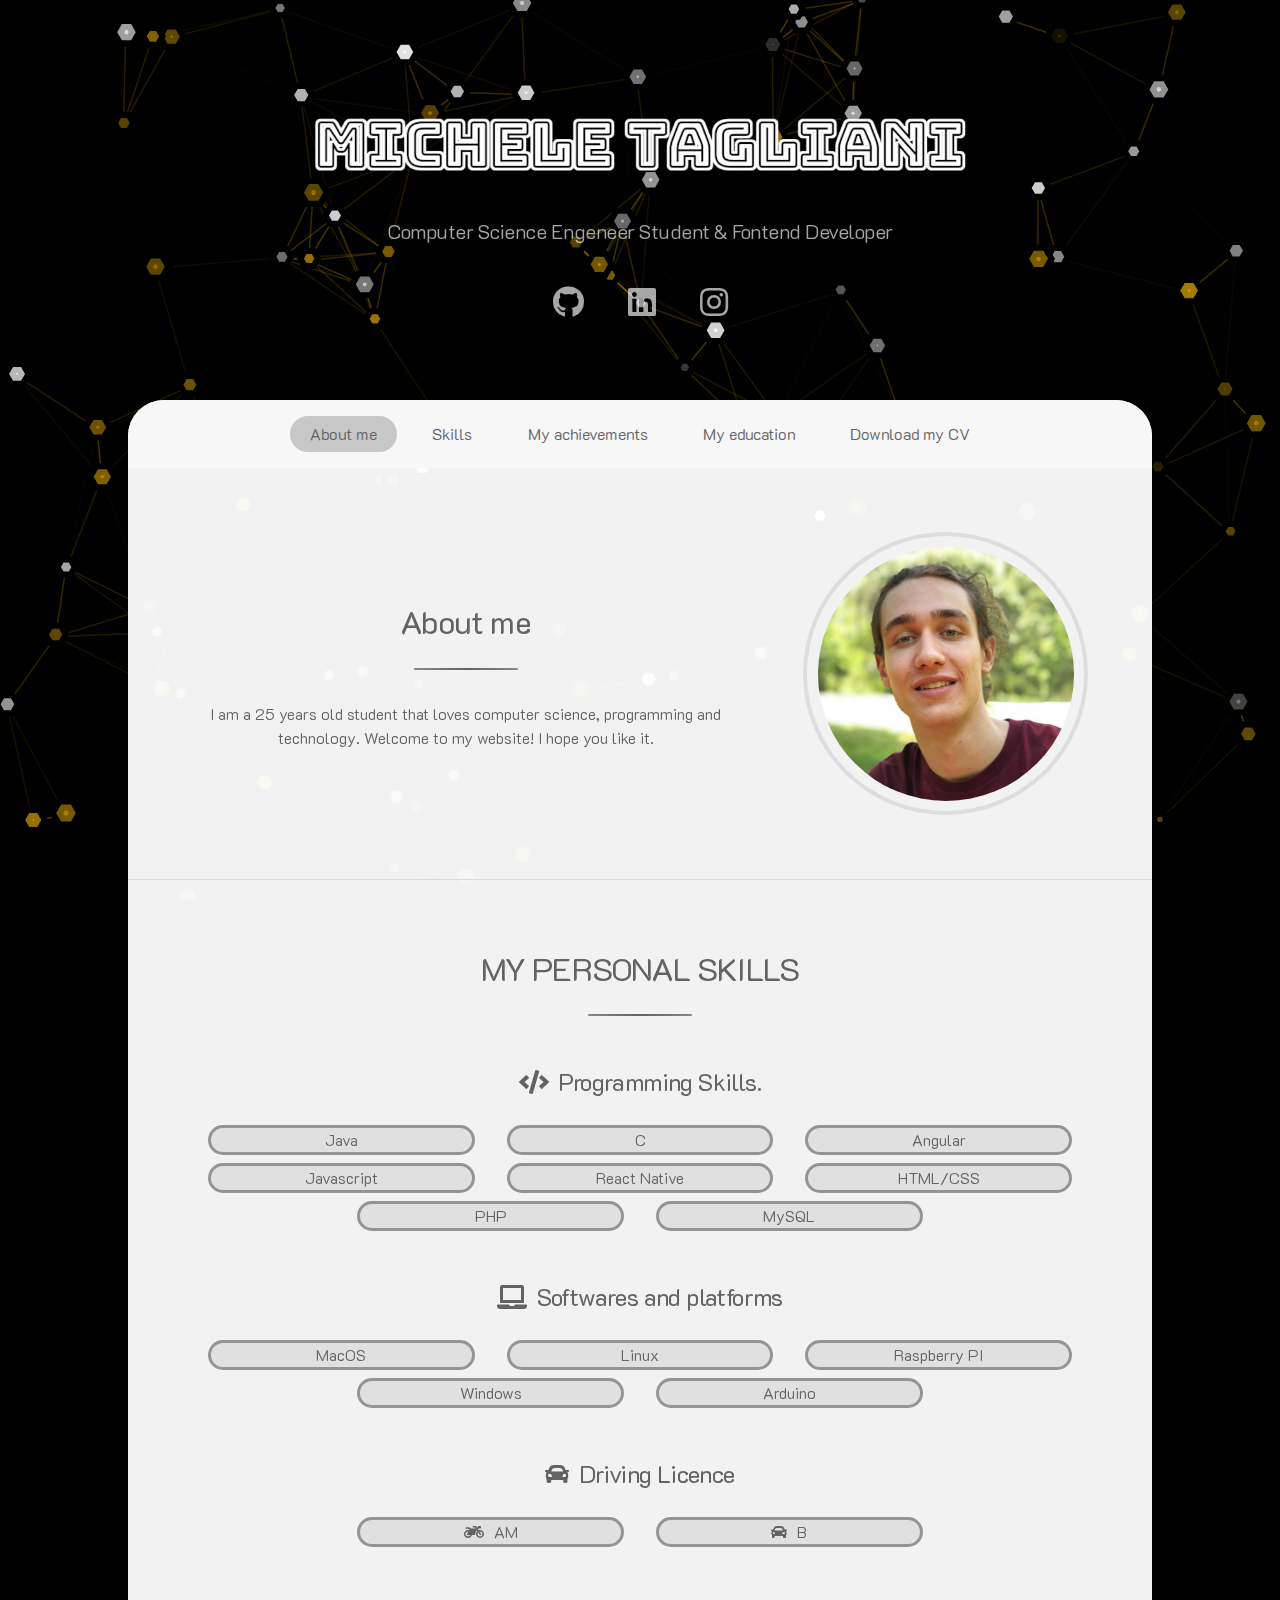
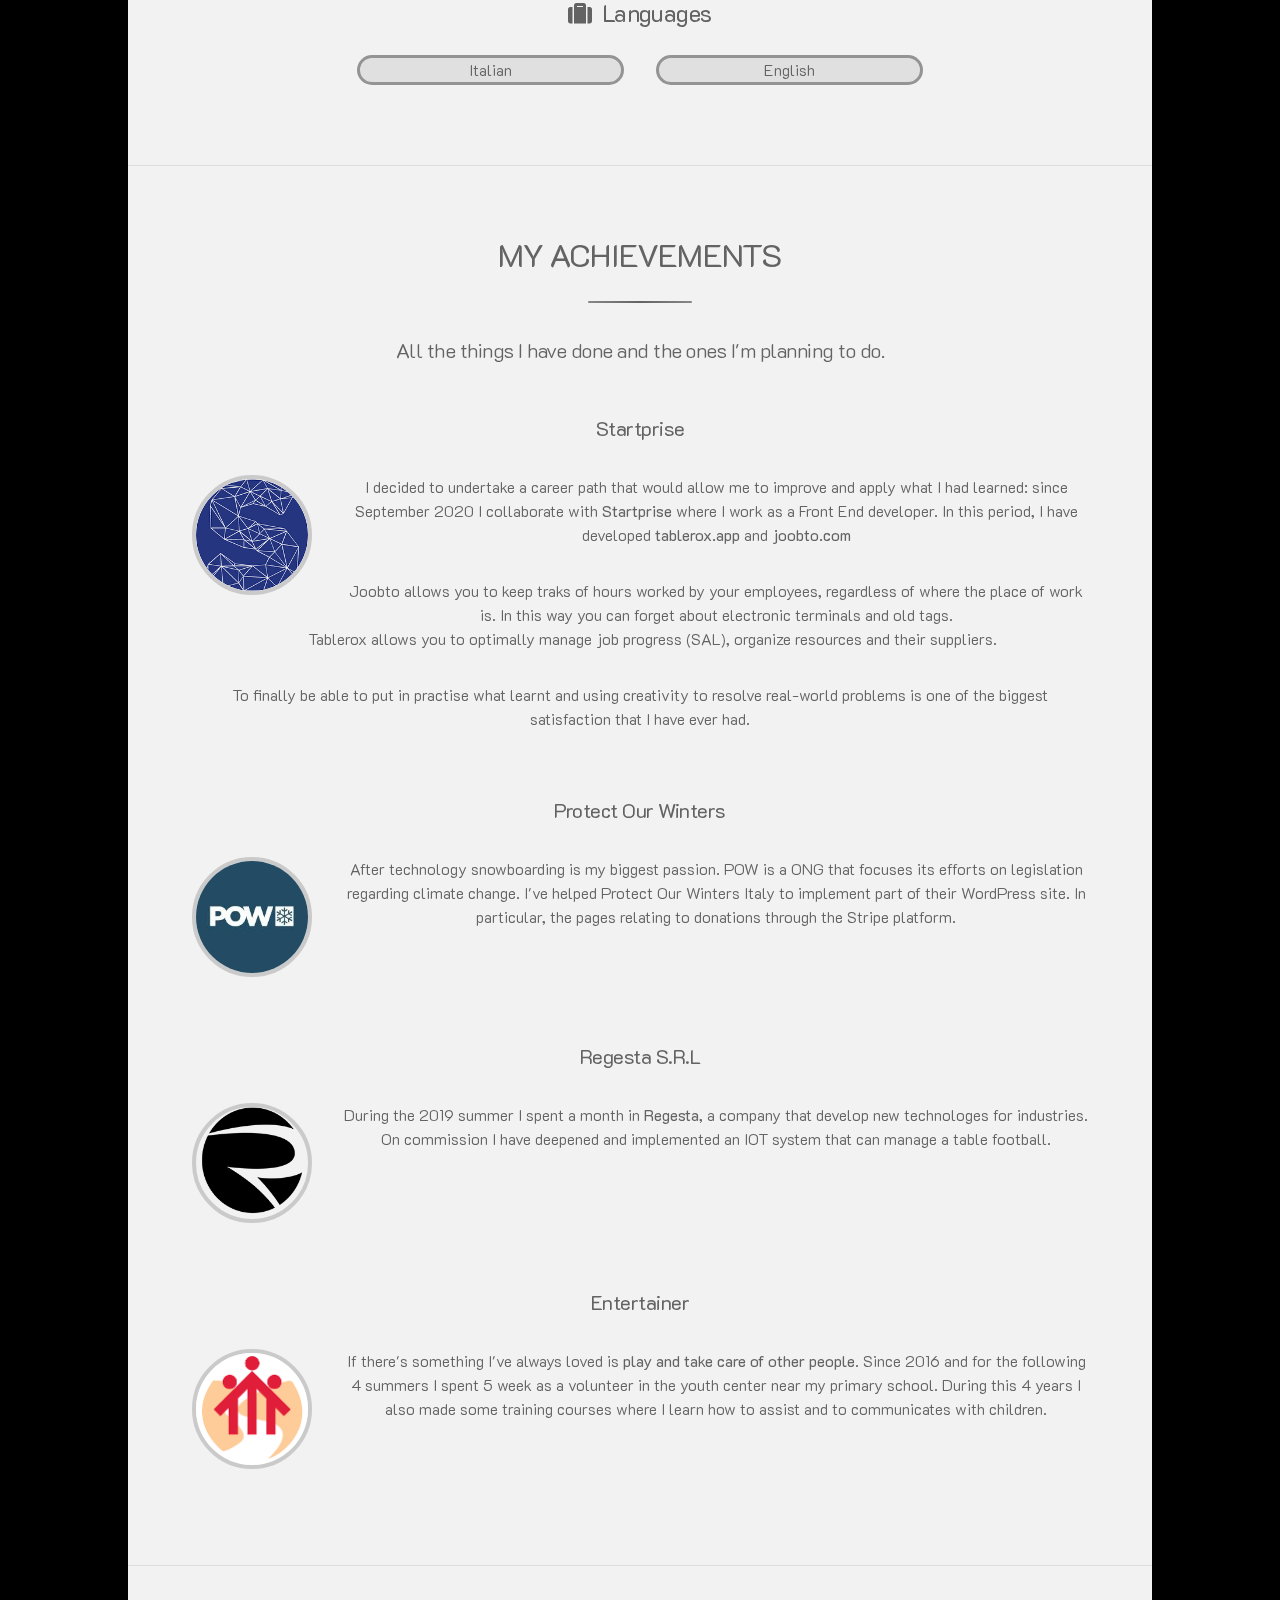
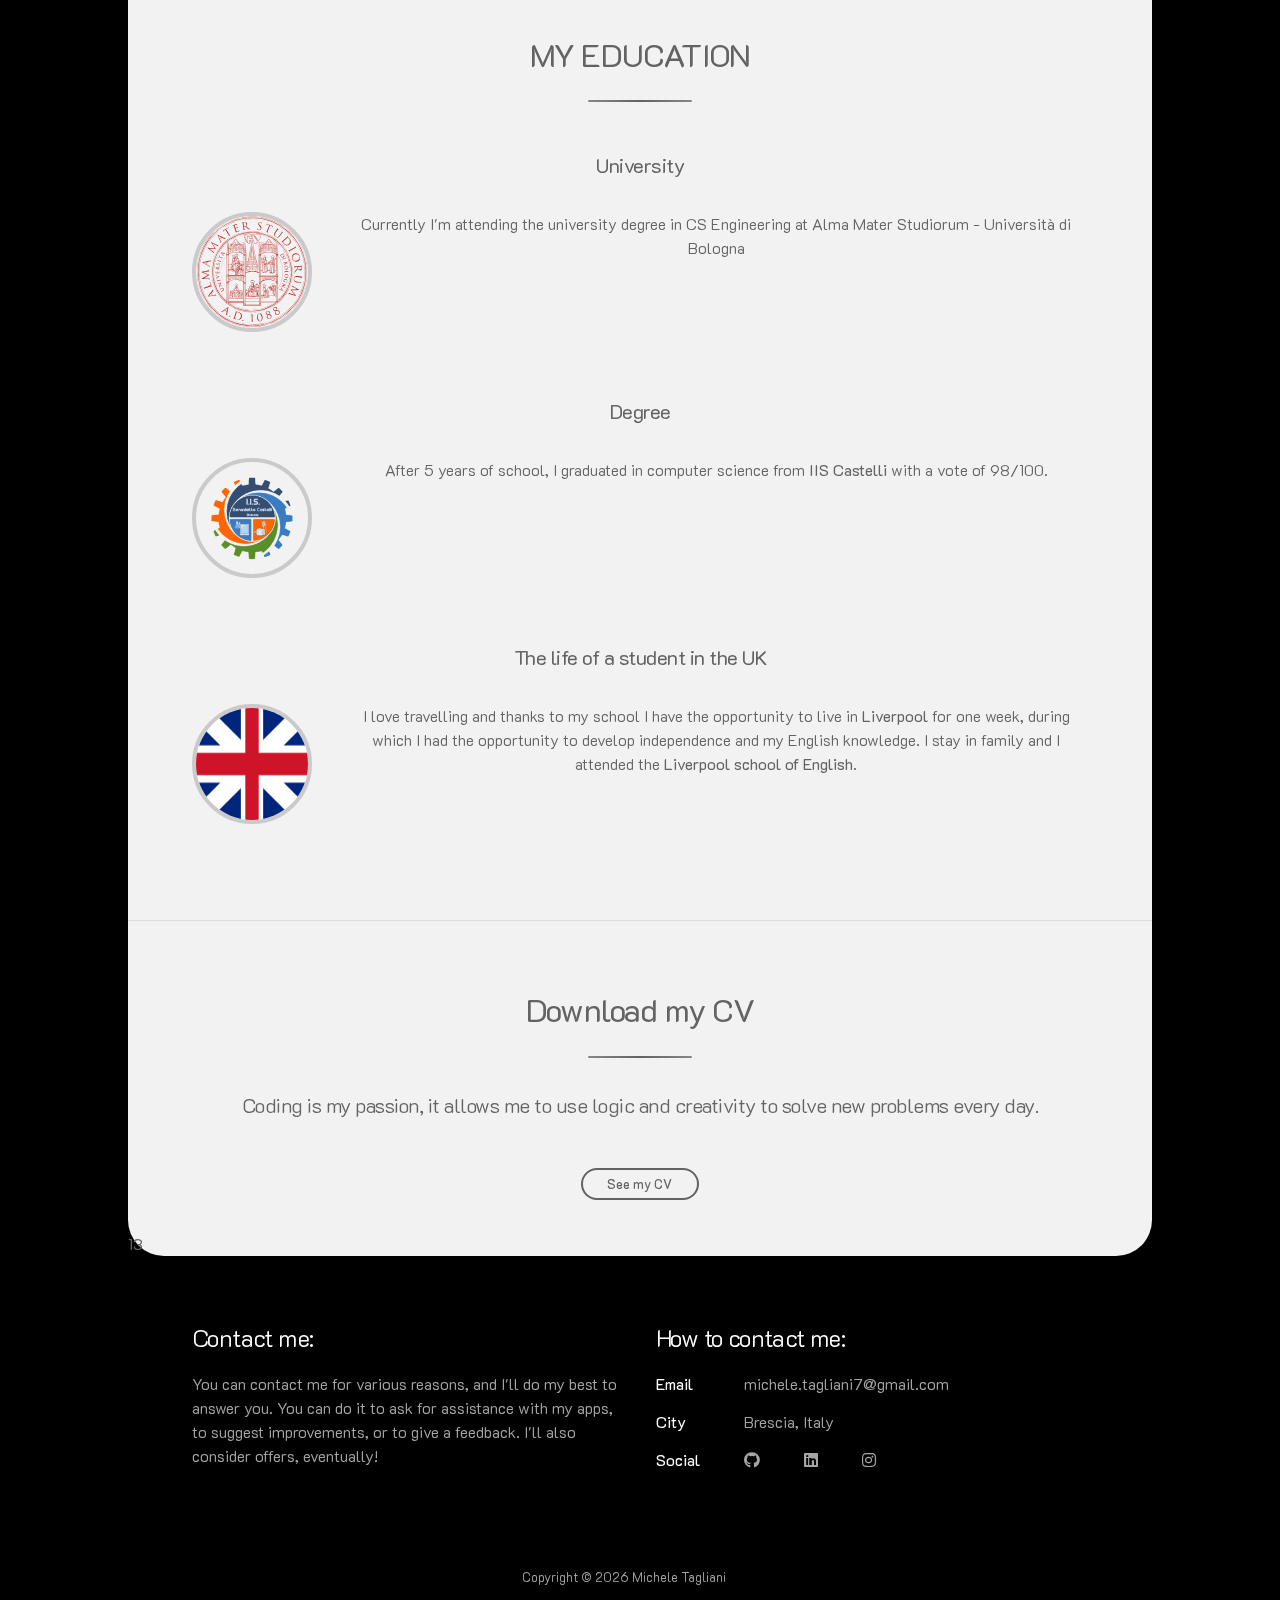
<file: index.html>
<!DOCTYPE html>
<!-- Using multiple languages is possible, but the page is english only atm -->
<html lang="en">

<head>
  <meta charset="utf-8">
  <!-- Title in the browser tab -->
  <title>Michele Tagliani</title>
  <!-- Description used when the site is added to favorites -->
  <meta name="description" content="Michele Tagliani">
  <meta name="author" content="Michele Tagliani" />
  <meta name="viewport" content="width=device-width, initial-scale=1.0, minimum-scale=1.0, maximum-scale=1.0, user-scalable=no">
  <!-- This attribute controls the Chrome action bar color on mobile devices -->
  <meta name="theme-color" content="#000000">
  <!-- Css files involved, including the local css and FontAwesome v5 -->
  <link rel="stylesheet" href="assets/css/main.css" />
  <link rel="stylesheet" href="https://use.fontawesome.com/releases/v5.7.2/css/all.css" integrity="sha384-fnmOCqbTlWIlj8LyTjo7mOUStjsKC4pOpQbqyi7RrhN7udi9RwhKkMHpvLbHG9Sr" crossorigin="anonymous">
  <link rel="shortcut icon" type="image/x-icon" href="images/favicon.ico" />
  <noscript><link rel="stylesheet" href="assets/css/noscript.css" /></noscript>
</head>

<body>

  <!-- Particles.js container used as a background. Removing it removes the particles -->
  <div id="particles-js"></div>
  <!-- Wrapper -->
  <div id="wrapper">

    <!-- Header - a logo, a short sentence -->
    <header id="header" class="alt">
      <span class="logo"><img src="images/logo.png" alt="" /></span>
      <p>Computer Science Engeneer Student & Fontend Developer</p>

      <!-- A set of social media and quick links. Up to four links are supported -->
      <ul class="icons">
        <li><a href="https://github.com/taglioIsCoding" target="_blank" class="fab fa-github fa-2x"></a></li>
        <li><a href="https://www.linkedin.com/in/michele-tagliani/" target="_blank" class="fab fa-linkedin fa-2x"></a></li>
        <li><a href="https://www.instagram.com/michele.tagliani/?hl=it" target="_blank" class="fab fa-instagram fa-2x"></a></li>
        </ul>
      </section>
    </header>

    <!-- Nav - navbar of contents, used in the desktop version -->
    <nav id="nav">
      <ul>
        <li><a href="#intro" class="active">About me</a></li>
        <li><a href="#skills">Skills</a></li>
        <li><a href="#projects">My achievements</a></li>
        <li><a href="#education">My education</a></li>
        <li><a href="#infos">Download my CV</a></li>
      </ul>
    </nav>

    <!-- Main - the "white part" -->
    <div id="main">

      <!-- Introduction - an image and a bio -->
      <section id="intro" class="main special">
        <div class="spotlight">
          <div class="content">
            <header class="major">
              <h2><b>About me</b></h2>
            </header>
            <p id="me"></p>
          </div>
          <span class="image"><img src="images/profile.png" alt="" /></span>
        </div>
      </section>

      <!-- Skills - list of scopes and related skills -->
      <section id="skills" class="main special">
        <header class="major">
          <h2><b>MY PERSONAL SKILLS</b></h2>
        </header>

        <!-- Other entries can be added to the list of scopes and to the list of skills 
        The icons are from FontAwesome v5: choose one from their site and type its name to use it -->
        <h2><i class="fas fa-code"></i><b>Programming Skills.</b></h2>
        <ul class="features outline">
          <li>Java</li>
          <li>C</li>
          <li>Angular</li>
          <li>Javascript</li>
          <li>React Native</li>
          <li>HTML/CSS</li>
          <li>PHP</li>
          <li>MySQL</li>
        </ul>

        <h2><i class="fas fa-laptop"></i><b>Softwares and platforms</b></h2>
        <ul class="features outline">
          <li>MacOS</li>
          <li>Linux</li>
          <li>Raspberry PI</li>
          <li>Windows</li>
          <li>Arduino</li>
        </ul>

        <h2><i class="fas fa-car"></i><b>Driving Licence</b></h2>
        <ul class="features outline">
          <li><i class="fas fa-motorcycle"></i>AM</li>
          <li><i class="fas fa-car"></i>B</li>
        </ul>

        <h2><i class="fas fa-suitcase"></i><b>Languages</b></h2>
        <ul class="features outline">
          <li>Italian</li>
          <li>English</li>
        </ul>
      </section>

      <!-- Projects - small introduction, list of projects -->
      <section id="projects" class="main special">
        <header class="major">
          <h2><b>MY ACHIEVEMENTS</b></h2>
          <p>All the things I have done and the ones I'm planning to do.</p>
        </header>

        <!-- A small description, an image and a link. Nothing more. Other entries can be added -->
        
        <div class="spotlight">
          <div class="content">
            <header class="major">
              <h3><b>Startprise</b></h3>
            </header>
            <div>
              <span class="image-small"><img src="images/Startprise.png" alt="" /></span>
              <p>
                I decided to undertake a career path that would allow me to improve and apply what
                I had learned: since September 2020 I collaborate with
                <b><a target="_blank" href="https://www.linkedin.com/in/maxbirbes/?locale=it_IT">Startprise</a></b>
                where I work as a Front End developer.
                In this period, I have developed 
                <b><a target="_blank" href="https://www.tablerox.app">tablerox.app</a></b>
                and
                <b><a target="_blank" href="https://joobto.com">joobto.com</a></b> <br>
                <ul>
                  <li>Joobto allows you to keep traks of hours 
                    worked by your employees, regardless of where the place of work is. 
                    In this way you can forget about electronic terminals and old tags.</li>
                  <li>Tablerox allows you to optimally manage job progress (SAL), organize resources and their suppliers.</li>
                </ul>
                To finally be able to put in practise what learnt and using creativity to resolve real-world problems is one of the biggest satisfaction that I have ever had.  
              </p>
            </div>
          </div>
        </div>

        <div class="spotlight">
          <div class="content">
            <header class="major">
              <h3><b>Protect Our Winters</b></h3>
            </header>
            <div>
              <span class="image-small"><img src="images/protect-our-winters.png" alt="" /></span>
              <p>
                After technology snowboarding is my biggest passion.
                POW is a ONG that focuses its efforts on legislation regarding climate change.
                I've helped Protect Our Winters Italy to implement part of their WordPress site.
                In particular, the pages relating to donations through the Stripe platform.
              </p>
            </div>
          </div>
        </div>

        <div class="spotlight">
          <div class="content">
            <header class="major">
              <h3><b>Regesta S.R.L</b></h3>
            </header>
            <div>
              <span class="image-small"><img src="images/Regesta.png" alt="" /></span>
              <p>
                During the 2019 summer I spent a month in <b><a target="_blank" href="https://www.regestaitalia.eu">Regesta</a></b>, a company that develop new technologes  
                for industries. 
                On commission I have deepened and implemented an IOT system that can manage a table football.
              </p>
            </div>
          </div>
        </div>

        <div class="spotlight">
          <div class="content">
            <header class="major">
              <h3><b>Entertainer</b></h3>
            </header>
            <div>
              <span class="image-small"><img src="images/sales.png" alt="" /></span>
              <p>
                If there's something I've always loved is <b>play and take care of other people</b>. 
                Since 2016 and for the following 4 summers I spent 5 week as a volunteer in the youth center near
                my primary school.
                During this 4 years I also made some training courses where I learn how to assist and 
                to communicates with children.
              </p>
            </div>
          </div>
        </div>

    </section>

    <!-- My education  -->
    <section id="education" class="main special">

      <header class="major">
        <h2><b>MY EDUCATION</b></h2>
      </header>

      <div class="spotlight">
        <div class="content">
          <header class="major">
            <h3><b>University</b></h3>
          </header>
          <div>
            <span class="image-small"><img src="images/Seal_of_the_University_of_Bologna.svg" alt="" /></span>
            <p>
            Currently I'm attending the university degree in CS Engineering at Alma Mater Studiorum - Università di Bologna 
            </p>
          </div>
        </div>
      </div>
      
      <div class="spotlight">
        <div class="content">
          <header class="major">
            <h3><b>Degree</b></h3>
          </header>
          <div>
            <span class="image-small"><img src="images/IISCastelli.png" alt="" /></span>
            <p>
              After 5 years of school, 
              I graduated in computer science from <b><a target="_blank" href="https://www.iiscastelli.edu.it/Pager.aspx?Page=mainpage">IIS Castelli</a></b> with a vote of 
              98/100.
            </p>
          </div>
        </div>
      </div>

      <div class="spotlight">
        <div class="content">
          <header class="major">
            <h3><b>The life of a student in the UK</b></h3>
          </header>
          <div>
            <span class="image-small"><img src="images/UK-flag.jpg" alt="" /></span>
            <p>
              I love travelling and thanks to my school I have the opportunity to
              live in <b><a target="_blank" href="https://www.google.com/maps/search/google+maps+liverpool/@53.4076428,-3.0561409,11z/data=!3m1!4b1">Liverpool</a></b> for one week, 
              during which I had the opportunity to develop independence and my English knowledge. 
              I stay in family and I attended the <b><a target="_blank" href="https://www.lse.uk.net">Liverpool school of English</a></b>.
            </p>
          </div>
        </div>
      </div>

    </section>


      <!-- More infos - statistics and a personal goal -->
      <section id="infos" class="main special">
        <header class="major">
          <h2><b>Download my CV</b></h2>
          <p>
            Coding is my passion, it allows me to use logic and creativity to solve new problems every day.
        </header>
        <a href="https://github.com/taglioIsCoding/taglioIsCoding.github.io/blob/master/certificates/MicheleTaglianiCV.pdf" class="button small" target="_blank">See my CV</a>
      </section>


      <strong id="experience"></strong> 
    </div>

    <!-- Footer - contacts and another short text -->
    <footer id="footer">
      <section>
        <h2>Contact me:</h2>
        <!-- A final message for the viewer -->
        <p>You can contact me for various reasons, and I'll do my best to answer you.
          You can do it to ask for assistance with my apps, to suggest improvements, or to give
          a feedback. I'll also consider offers, eventually!</p>
      </section>
      <section>
        <h2>How to contact me:</h2>
        <!-- Some contact informations. Other informations can be added -->
        <dl class="alt">   
          <dt>Email</dt>
          <dd><a href="mailto:michele.tagliani7@gmail.com?Subject=Request">michele.tagliani7@gmail.com</a></dd>      
          <dt>City</dt>
          <dd><a href="https://www.google.it/maps/place/Brescia+BS/@45.5436018,10.1886594,13z/data=!3m1!4b1!4m5!3m4!1s0x4781766ea2b0294d:0x22cd4615476aea04!8m2!3d45.5415526!4d10.2118019">Brescia, Italy</a></dd>
          <dt>Social</dt>
          <dd>
            <ul class="icons">
              <li><a href="https://github.com/taglioIsCoding" target="_blank" class="fab fa-github"></a></li>
              <li><a href="https://www.linkedin.com/in/michele-tagliani/" target="_blank" class="fab fa-linkedin"></a></li>
              <li><a href="https://www.instagram.com/michele.tagliani/" target="_blank" class="fab fa-instagram"></a></li>
            </ul>
          </dd>
        </dl>
      </section>
      <p class="copyright">Copyright &copy; <span id="year"></span> Michele Tagliani</p>
    </footer>
  </div>


  <!-- Scripts - some arent't used, but could be useful -->
  <script src="assets/js/jquery.min.js"></script>
  <script src="assets/js/jquery.scrollex.min.js"></script>
  <script src="assets/js/jquery.scrolly.min.js"></script>
  <script src="assets/js/browser.min.js"></script>
  <script src="assets/js/breakpoints.min.js"></script>
  <script src="assets/js/util.js"></script>
  <script src="assets/js/main.js"></script>
  <script src="assets/js/particles.js"></script>
  <script src="assets/js/app.js"></script>

  <script>
    // Variables to change to correctly generate the initial description and other informations
    birthYear = 2001; // Year of birth
    birthMonth = 6; // Month of birth, without leading zero
    birthDay = 9; // Day of birth, without leading zero
    experienceStart = 2013; // Year from which the experience starts (e.g. when i wrote my first line of code)
    date = new Date();
    year = date.getFullYear();
    experience = year - experienceStart;

    // Assign the years of experience in the statistics
    document.getElementById('experience').innerHTML = experience;

    // Assign the current year to the copyright line
    document.getElementById('year').innerHTML = year; 

    age = year - birthYear;
    // The initial description. It is meant to be modified freely
    me = "I am a "+ age +" years old student that loves computer science, programming and technology. Welcome to my website!  I hope you like it.";

    document.getElementById('me').innerHTML = me;
  </script>

</body>

</html>
</file>
<file: assets/css/noscript.css>
/* Header */

	body.is-preload #header.alt > * {
		opacity: 1;
	}

	body.is-preload #header.alt .logo {
		-moz-transform: none;
		-webkit-transform: none;
		-ms-transform: none;
		transform: none;
	}
</file>
<file: assets/css/main.css>
/* Not everything in this css is used in the original index.html.
It offers a variety of options for every html element */

@import "https://use.fontawesome.com/releases/v5.7.2/css/all.css";
/* To use a different font, such as Product Sans, visit https://fonts.google.com/ and choose one.
Then simply replace "K2D" with the name of the chosen font, in the line below and at line 123 */
@import "https://fonts.googleapis.com/css?family=K2D:300,500";

html, body, div, span, applet, object,
iframe, h1, h2, h3, h4, h5, h6, p, blockquote,
pre, a, abbr, acronym, address, big, cite,
code, del, dfn, em, img, ins, kbd, q, s, samp,
small, strike, strong, sub, sup, tt, var, b,
u, i, center, dl, dt, dd, ol, ul, li, fieldset,
form, label, legend, table, caption, tbody,
tfoot, thead, tr, th, td, article, aside,
canvas, details, embed, figure, figcaption,
footer, header, hgroup, menu, nav, output, ruby,
section, summary, time, mark, audio, video {
	margin: 0;
	padding: 0;
	border: 0;
	font-size: 100%;
	font: inherit;
	vertical-align: baseline;}

article, aside, details, figcaption, figure,
footer, header, hgroup, menu, nav, section {
	display: block;}

body {
	line-height: 1;
}

ol, ul {
	list-style: none;
}

blockquote, q {
	quotes: none;
}

	blockquote:before, blockquote:after, q:before, q:after {
		content: '';
		content: none;
	}

table {
	border-collapse: collapse;
	border-spacing: 0;
}

body {
	-webkit-text-size-adjust: none;
}

mark {
	background-color: transparent;
	color: inherit;
}

input::-moz-focus-inner {
	border: 0;
	padding: 0;
}

input, select, textarea {
	-moz-appearance: none;
	-webkit-appearance: none;
	-ms-appearance: none;
	appearance: none;
}

/* Basic */

	@-ms-viewport {
		width: device-width;
	}

	body {
		-ms-overflow-style: scrollbar;
	}

	@media screen and (max-width: 480px) {

		html, body {
			min-width: 320px;
		}

	}

	html {
		box-sizing: border-box;
	}

	*, *:before, *:after {
		box-sizing: inherit;
	}

	body {
		background-color: #000000;
	}

		body.is-preload *, body.is-preload *:before, body.is-preload *:after {
			-moz-animation: none !important;
			-webkit-animation: none !important;
			-ms-animation: none !important;
			animation: none !important;
			-moz-transition: none !important;
			-webkit-transition: none !important;
			-ms-transition: none !important;
			transition: none !important;
		}

/* Type */

	body {
		background-color: #000000;
		color: rgba(255, 255, 255, 0.65);
	}

	body, input, select, textarea {
		font-family: "K2D", sans-serif;
		font-size: 17pt;
		font-weight: 300;
		line-height: 1.5;
	}

		@media screen and (max-width: 1680px) {

			body, input, select, textarea {
				font-size: 14pt;
			}

		}

		@media screen and (max-width: 1280px) {

			body, input, select, textarea {
				font-size: 12pt;
			}

		}

		@media screen and (max-width: 360px) {

			body, input, select, textarea {
				font-size: 11pt;
			}

		}

	a {
		-moz-transition: color 0.3s ease, border-bottom 0.3s ease;
		-webkit-transition: color 0.3s ease, border-bottom 0.3s ease;
		-ms-transition: color 0.3s ease, border-bottom 0.3s ease;
		transition: color 0.3s ease, border-bottom 0.3s ease;
		text-decoration: none;
		color: inherit;
	}

		a:hover {
			border-bottom-color: transparent;
		}

	strong, b {
		font-weight: 400;
	}

	em, i {
		font-style: italic;
	}

	i {
		margin-right: 10px;
	}

	p {
		margin: 0 0 2em 0;
	}

		p.content {
			-moz-columns: 20em 2;
			-webkit-columns: 20em 2;
			-ms-columns: 20em 2;
			columns: 20em 2;
			-moz-column-gap: 2em;
			-webkit-column-gap: 2em;
			-ms-column-gap: 2em;
			column-gap: 2em;
			text-align: justify;
		}

	h1, h2, h3, h4, h5, h6 {
		font-weight: 300;
		line-height: 1.5;
		margin: 0 0 0.7em 0;
		letter-spacing: -0.025em;
	}

		h1 a, h2 a, h3 a, h4 a, h5 a, h6 a {
			color: inherit;
			text-decoration: none;
		}

	h1 {
		font-size: 2.5em;
		line-height: 1.2;
	}

	h2 {
		font-size: 1.5em;
	}

	h3 {
		font-size: 1.25em;
	}

	h4 {
		font-size: 1.1em;
	}

	h5 {
		font-size: 0.9em;
	}

	h6 {
		font-size: 0.7em;
	}

	@media screen and (max-width: 736px) {

		h1 {
			font-size: 2em;
		}

	}

	sub {
		font-size: 0.8em;
		position: relative;
		top: 0.5em;
	}

	sup {
		font-size: 0.8em;
		position: relative;
		top: -0.5em;
	}

	blockquote {
		border-left: solid 4px;
		font-style: italic;
		margin: 0 0 2em 0;
		padding: 0.5em 0 0.5em 2em;
	}

	code {
		border-radius: 8px;
		border: solid 1px;
		font-family: "Courier New", monospace;
		font-size: 0.9em;
		margin: 0 0.25em;
		padding: 0.25em 0.65em;
	}

	pre {
		-webkit-overflow-scrolling: touch;
		font-family: "Courier New", monospace;
		font-size: 0.9em;
		margin: 0 0 2em 0;
	}

		pre code {
			display: block;
			line-height: 1.75;
			padding: 1em 1.5em;
			overflow-x: auto;
		}

	hr {
		border: 0;
		border-bottom: solid 1px;
		margin: 2em 0;
	}

		hr.major {
			margin: 3em 0;
		}

	.align-left {
		text-align: left;
	}

	.align-center {
		text-align: center;
	}

	.align-right {
		text-align: right;
	}

	input, select, textarea {
		color: #ffffff;
	}

	a:hover {
		color: #ffffff;
	}

	strong, b {
		color: #ffffff;
	}

	h1, h2, h3, h4, h5, h6 {
		color: #ffffff;
	}

	blockquote {
		border-left-color: rgba(255, 255, 255, 0.35);
	}

	code {
		background: rgba(255, 255, 255, 0.075);
		border-color: rgba(255, 255, 255, 0.35);
	}

	hr {
		border-bottom-color: rgba(255, 255, 255, 0.35);
	}

/* Row */

	.row {
		display: flex;
		flex-wrap: wrap;
		box-sizing: border-box;
		align-items: stretch;
	}

		.row > * {
			box-sizing: border-box;
		}

		.row.gtr-uniform > * > :last-child {
			margin-bottom: 0;
		}

		.row.aln-left {
			justify-content: flex-start;
		}

		.row.aln-center {
			justify-content: center;
		}

		.row.aln-right {
			justify-content: flex-end;
		}

		.row.aln-top {
			align-items: flex-start;
		}

		.row.aln-middle {
			align-items: center;
		}

		.row.aln-bottom {
			align-items: flex-end;
		}

		.row > .imp {
			order: -1;
		}

		.row > .col-1 {
			width: 8.3333333333%;
		}

		.row > .off-1 {
			margin-left: 8.3333333333%;
		}

		.row > .col-2 {
			width: 16.6666666667%;
		}

		.row > .off-2 {
			margin-left: 16.6666666667%;
		}

		.row > .col-3 {
			width: 25%;
		}

		.row > .off-3 {
			margin-left: 25%;
		}

		.row > .col-4 {
			width: 33.3333333333%;
		}

		.row > .off-4 {
			margin-left: 33.3333333333%;
		}

		.row > .col-5 {
			width: 41.6666666667%;
		}

		.row > .off-5 {
			margin-left: 41.6666666667%;
		}

		.row > .col-6 {
			width: 50%;
		}

		.row > .off-6 {
			margin-left: 50%;
		}

		.row > .col-7 {
			width: 58.3333333333%;
		}

		.row > .off-7 {
			margin-left: 58.3333333333%;
		}

		.row > .col-8 {
			width: 66.6666666667%;
		}

		.row > .off-8 {
			margin-left: 66.6666666667%;
		}

		.row > .col-9 {
			width: 75%;
		}

		.row > .off-9 {
			margin-left: 75%;
		}

		.row > .col-10 {
			width: 83.3333333333%;
		}

		.row > .off-10 {
			margin-left: 83.3333333333%;
		}

		.row > .col-11 {
			width: 91.6666666667%;
		}

		.row > .off-11 {
			margin-left: 91.6666666667%;
		}

		.row > .col-12 {
			width: 100%;
		}

		.row > .off-12 {
			margin-left: 100%;
		}

		.row.gtr-0 {
			margin-top: 0;
			margin-left: 0em;
		}

			.row.gtr-0 > * {
				padding: 0 0 0 0em;
			}

			.row.gtr-0.gtr-uniform {
				margin-top: 0em;
			}

				.row.gtr-0.gtr-uniform > * {
					padding-top: 0em;
				}

		.row.gtr-25 {
			margin-top: 0;
			margin-left: -0.375em;
		}

			.row.gtr-25 > * {
				padding: 0 0 0 0.375em;
			}

			.row.gtr-25.gtr-uniform {
				margin-top: -0.375em;
			}

				.row.gtr-25.gtr-uniform > * {
					padding-top: 0.375em;
				}

		.row.gtr-50 {
			margin-top: 0;
			margin-left: -0.75em;
		}

			.row.gtr-50 > * {
				padding: 0 0 0 0.75em;
			}

			.row.gtr-50.gtr-uniform {
				margin-top: -0.75em;
			}

				.row.gtr-50.gtr-uniform > * {
					padding-top: 0.75em;
				}

		.row {
			margin-top: 0;
			margin-left: -1.5em;
		}

			.row > * {
				padding: 0 0 0 1.5em;
			}

			.row.gtr-uniform {
				margin-top: -1.5em;
			}

				.row.gtr-uniform > * {
					padding-top: 1.5em;
				}

		.row.gtr-150 {
			margin-top: 0;
			margin-left: -2.25em;
		}

			.row.gtr-150 > * {
				padding: 0 0 0 2.25em;
			}

			.row.gtr-150.gtr-uniform {
				margin-top: -2.25em;
			}

				.row.gtr-150.gtr-uniform > * {
					padding-top: 2.25em;
				}

		.row.gtr-200 {
			margin-top: 0;
			margin-left: -3em;
		}

			.row.gtr-200 > * {
				padding: 0 0 0 3em;
			}

			.row.gtr-200.gtr-uniform {
				margin-top: -3em;
			}

				.row.gtr-200.gtr-uniform > * {
					padding-top: 3em;
				}

		@media screen and (max-width: 1680px) {

			.row {
				display: flex;
				flex-wrap: wrap;
				box-sizing: border-box;
				align-items: stretch;
			}

				.row > * {
					box-sizing: border-box;
				}

				.row.gtr-uniform > * > :last-child {
					margin-bottom: 0;
				}

				.row.aln-left {
					justify-content: flex-start;
				}

				.row.aln-center {
					justify-content: center;
				}

				.row.aln-right {
					justify-content: flex-end;
				}

				.row.aln-top {
					align-items: flex-start;
				}

				.row.aln-middle {
					align-items: center;
				}

				.row.aln-bottom {
					align-items: flex-end;
				}

				.row > .imp-xlarge {
					order: -1;
				}

				.row > .col-1-xlarge {
					width: 8.3333333333%;
				}

				.row > .off-1-xlarge {
					margin-left: 8.3333333333%;
				}

				.row > .col-2-xlarge {
					width: 16.6666666667%;
				}

				.row > .off-2-xlarge {
					margin-left: 16.6666666667%;
				}

				.row > .col-3-xlarge {
					width: 25%;
				}

				.row > .off-3-xlarge {
					margin-left: 25%;
				}

				.row > .col-4-xlarge {
					width: 33.3333333333%;
				}

				.row > .off-4-xlarge {
					margin-left: 33.3333333333%;
				}

				.row > .col-5-xlarge {
					width: 41.6666666667%;
				}

				.row > .off-5-xlarge {
					margin-left: 41.6666666667%;
				}

				.row > .col-6-xlarge {
					width: 50%;
				}

				.row > .off-6-xlarge {
					margin-left: 50%;
				}

				.row > .col-7-xlarge {
					width: 58.3333333333%;
				}

				.row > .off-7-xlarge {
					margin-left: 58.3333333333%;
				}

				.row > .col-8-xlarge {
					width: 66.6666666667%;
				}

				.row > .off-8-xlarge {
					margin-left: 66.6666666667%;
				}

				.row > .col-9-xlarge {
					width: 75%;
				}

				.row > .off-9-xlarge {
					margin-left: 75%;
				}

				.row > .col-10-xlarge {
					width: 83.3333333333%;
				}

				.row > .off-10-xlarge {
					margin-left: 83.3333333333%;
				}

				.row > .col-11-xlarge {
					width: 91.6666666667%;
				}

				.row > .off-11-xlarge {
					margin-left: 91.6666666667%;
				}

				.row > .col-12-xlarge {
					width: 100%;
				}

				.row > .off-12-xlarge {
					margin-left: 100%;
				}

				.row.gtr-0 {
					margin-top: 0;
					margin-left: 0em;
				}

					.row.gtr-0 > * {
						padding: 0 0 0 0em;
					}

					.row.gtr-0.gtr-uniform {
						margin-top: 0em;
					}

						.row.gtr-0.gtr-uniform > * {
							padding-top: 0em;
						}

				.row.gtr-25 {
					margin-top: 0;
					margin-left: -0.375em;
				}

					.row.gtr-25 > * {
						padding: 0 0 0 0.375em;
					}

					.row.gtr-25.gtr-uniform {
						margin-top: -0.375em;
					}

						.row.gtr-25.gtr-uniform > * {
							padding-top: 0.375em;
						}

				.row.gtr-50 {
					margin-top: 0;
					margin-left: -0.75em;
				}

					.row.gtr-50 > * {
						padding: 0 0 0 0.75em;
					}

					.row.gtr-50.gtr-uniform {
						margin-top: -0.75em;
					}

						.row.gtr-50.gtr-uniform > * {
							padding-top: 0.75em;
						}

				.row {
					margin-top: 0;
					margin-left: -1.5em;
				}

					.row > * {
						padding: 0 0 0 1.5em;
					}

					.row.gtr-uniform {
						margin-top: -1.5em;
					}

						.row.gtr-uniform > * {
							padding-top: 1.5em;
						}

				.row.gtr-150 {
					margin-top: 0;
					margin-left: -2.25em;
				}

					.row.gtr-150 > * {
						padding: 0 0 0 2.25em;
					}

					.row.gtr-150.gtr-uniform {
						margin-top: -2.25em;
					}

						.row.gtr-150.gtr-uniform > * {
							padding-top: 2.25em;
						}

				.row.gtr-200 {
					margin-top: 0;
					margin-left: -3em;
				}

					.row.gtr-200 > * {
						padding: 0 0 0 3em;
					}

					.row.gtr-200.gtr-uniform {
						margin-top: -3em;
					}

						.row.gtr-200.gtr-uniform > * {
							padding-top: 3em;
						}

		}

		@media screen and (max-width: 1280px) {

			.row {
				display: flex;
				flex-wrap: wrap;
				box-sizing: border-box;
				align-items: stretch;
			}

				.row > * {
					box-sizing: border-box;
				}

				.row.gtr-uniform > * > :last-child {
					margin-bottom: 0;
				}

				.row.aln-left {
					justify-content: flex-start;
				}

				.row.aln-center {
					justify-content: center;
				}

				.row.aln-right {
					justify-content: flex-end;
				}

				.row.aln-top {
					align-items: flex-start;
				}

				.row.aln-middle {
					align-items: center;
				}

				.row.aln-bottom {
					align-items: flex-end;
				}

				.row > .imp-large {
					order: -1;
				}

				.row > .col-1-large {
					width: 8.3333333333%;
				}

				.row > .off-1-large {
					margin-left: 8.3333333333%;
				}

				.row > .col-2-large {
					width: 16.6666666667%;
				}

				.row > .off-2-large {
					margin-left: 16.6666666667%;
				}

				.row > .col-3-large {
					width: 25%;
				}

				.row > .off-3-large {
					margin-left: 25%;
				}

				.row > .col-4-large {
					width: 33.3333333333%;
				}

				.row > .off-4-large {
					margin-left: 33.3333333333%;
				}

				.row > .col-5-large {
					width: 41.6666666667%;
				}

				.row > .off-5-large {
					margin-left: 41.6666666667%;
				}

				.row > .col-6-large {
					width: 50%;
				}

				.row > .off-6-large {
					margin-left: 50%;
				}

				.row > .col-7-large {
					width: 58.3333333333%;
				}

				.row > .off-7-large {
					margin-left: 58.3333333333%;
				}

				.row > .col-8-large {
					width: 66.6666666667%;
				}

				.row > .off-8-large {
					margin-left: 66.6666666667%;
				}

				.row > .col-9-large {
					width: 75%;
				}

				.row > .off-9-large {
					margin-left: 75%;
				}

				.row > .col-10-large {
					width: 83.3333333333%;
				}

				.row > .off-10-large {
					margin-left: 83.3333333333%;
				}

				.row > .col-11-large {
					width: 91.6666666667%;
				}

				.row > .off-11-large {
					margin-left: 91.6666666667%;
				}

				.row > .col-12-large {
					width: 100%;
				}

				.row > .off-12-large {
					margin-left: 100%;
				}

				.row.gtr-0 {
					margin-top: 0;
					margin-left: 0em;
				}

					.row.gtr-0 > * {
						padding: 0 0 0 0em;
					}

					.row.gtr-0.gtr-uniform {
						margin-top: 0em;
					}

						.row.gtr-0.gtr-uniform > * {
							padding-top: 0em;
						}

				.row.gtr-25 {
					margin-top: 0;
					margin-left: -0.375em;
				}

					.row.gtr-25 > * {
						padding: 0 0 0 0.375em;
					}

					.row.gtr-25.gtr-uniform {
						margin-top: -0.375em;
					}

						.row.gtr-25.gtr-uniform > * {
							padding-top: 0.375em;
						}

				.row.gtr-50 {
					margin-top: 0;
					margin-left: -0.75em;
				}

					.row.gtr-50 > * {
						padding: 0 0 0 0.75em;
					}

					.row.gtr-50.gtr-uniform {
						margin-top: -0.75em;
					}

						.row.gtr-50.gtr-uniform > * {
							padding-top: 0.75em;
						}

				.row {
					margin-top: 0;
					margin-left: -1.5em;
				}

					.row > * {
						padding: 0 0 0 1.5em;
					}

					.row.gtr-uniform {
						margin-top: -1.5em;
					}

						.row.gtr-uniform > * {
							padding-top: 1.5em;
						}

				.row.gtr-150 {
					margin-top: 0;
					margin-left: -2.25em;
				}

					.row.gtr-150 > * {
						padding: 0 0 0 2.25em;
					}

					.row.gtr-150.gtr-uniform {
						margin-top: -2.25em;
					}

						.row.gtr-150.gtr-uniform > * {
							padding-top: 2.25em;
						}

				.row.gtr-200 {
					margin-top: 0;
					margin-left: -3em;
				}

					.row.gtr-200 > * {
						padding: 0 0 0 3em;
					}

					.row.gtr-200.gtr-uniform {
						margin-top: -3em;
					}

						.row.gtr-200.gtr-uniform > * {
							padding-top: 3em;
						}

		}

		@media screen and (max-width: 980px) {

			.row {
				display: flex;
				flex-wrap: wrap;
				box-sizing: border-box;
				align-items: stretch;
			}

				.row > * {
					box-sizing: border-box;
				}

				.row.gtr-uniform > * > :last-child {
					margin-bottom: 0;
				}

				.row.aln-left {
					justify-content: flex-start;
				}

				.row.aln-center {
					justify-content: center;
				}

				.row.aln-right {
					justify-content: flex-end;
				}

				.row.aln-top {
					align-items: flex-start;
				}

				.row.aln-middle {
					align-items: center;
				}

				.row.aln-bottom {
					align-items: flex-end;
				}

				.row > .imp-medium {
					order: -1;
				}

				.row > .col-1-medium {
					width: 8.3333333333%;
				}

				.row > .off-1-medium {
					margin-left: 8.3333333333%;
				}

				.row > .col-2-medium {
					width: 16.6666666667%;
				}

				.row > .off-2-medium {
					margin-left: 16.6666666667%;
				}

				.row > .col-3-medium {
					width: 25%;
				}

				.row > .off-3-medium {
					margin-left: 25%;
				}

				.row > .col-4-medium {
					width: 33.3333333333%;
				}

				.row > .off-4-medium {
					margin-left: 33.3333333333%;
				}

				.row > .col-5-medium {
					width: 41.6666666667%;
				}

				.row > .off-5-medium {
					margin-left: 41.6666666667%;
				}

				.row > .col-6-medium {
					width: 50%;
				}

				.row > .off-6-medium {
					margin-left: 50%;
				}

				.row > .col-7-medium {
					width: 58.3333333333%;
				}

				.row > .off-7-medium {
					margin-left: 58.3333333333%;
				}

				.row > .col-8-medium {
					width: 66.6666666667%;
				}

				.row > .off-8-medium {
					margin-left: 66.6666666667%;
				}

				.row > .col-9-medium {
					width: 75%;
				}

				.row > .off-9-medium {
					margin-left: 75%;
				}

				.row > .col-10-medium {
					width: 83.3333333333%;
				}

				.row > .off-10-medium {
					margin-left: 83.3333333333%;
				}

				.row > .col-11-medium {
					width: 91.6666666667%;
				}

				.row > .off-11-medium {
					margin-left: 91.6666666667%;
				}

				.row > .col-12-medium {
					width: 100%;
				}

				.row > .off-12-medium {
					margin-left: 100%;
				}

				.row.gtr-0 {
					margin-top: 0;
					margin-left: 0em;
				}

					.row.gtr-0 > * {
						padding: 0 0 0 0em;
					}

					.row.gtr-0.gtr-uniform {
						margin-top: 0em;
					}

						.row.gtr-0.gtr-uniform > * {
							padding-top: 0em;
						}

				.row.gtr-25 {
					margin-top: 0;
					margin-left: -0.375em;
				}

					.row.gtr-25 > * {
						padding: 0 0 0 0.375em;
					}

					.row.gtr-25.gtr-uniform {
						margin-top: -0.375em;
					}

						.row.gtr-25.gtr-uniform > * {
							padding-top: 0.375em;
						}

				.row.gtr-50 {
					margin-top: 0;
					margin-left: -0.75em;
				}

					.row.gtr-50 > * {
						padding: 0 0 0 0.75em;
					}

					.row.gtr-50.gtr-uniform {
						margin-top: -0.75em;
					}

						.row.gtr-50.gtr-uniform > * {
							padding-top: 0.75em;
						}

				.row {
					margin-top: 0;
					margin-left: -1.5em;
				}

					.row > * {
						padding: 0 0 0 1.5em;
					}

					.row.gtr-uniform {
						margin-top: -1.5em;
					}

						.row.gtr-uniform > * {
							padding-top: 1.5em;
						}

				.row.gtr-150 {
					margin-top: 0;
					margin-left: -2.25em;
				}

					.row.gtr-150 > * {
						padding: 0 0 0 2.25em;
					}

					.row.gtr-150.gtr-uniform {
						margin-top: -2.25em;
					}

						.row.gtr-150.gtr-uniform > * {
							padding-top: 2.25em;
						}

				.row.gtr-200 {
					margin-top: 0;
					margin-left: -3em;
				}

					.row.gtr-200 > * {
						padding: 0 0 0 3em;
					}

					.row.gtr-200.gtr-uniform {
						margin-top: -3em;
					}

						.row.gtr-200.gtr-uniform > * {
							padding-top: 3em;
						}

		}

		@media screen and (max-width: 736px) {

			.row {
				display: flex;
				flex-wrap: wrap;
				box-sizing: border-box;
				align-items: stretch;
			}

				.row > * {
					box-sizing: border-box;
				}

				.row.gtr-uniform > * > :last-child {
					margin-bottom: 0;
				}

				.row.aln-left {
					justify-content: flex-start;
				}

				.row.aln-center {
					justify-content: center;
				}

				.row.aln-right {
					justify-content: flex-end;
				}

				.row.aln-top {
					align-items: flex-start;
				}

				.row.aln-middle {
					align-items: center;
				}

				.row.aln-bottom {
					align-items: flex-end;
				}

				.row > .imp-small {
					order: -1;
				}

				.row > .col-1-small {
					width: 8.3333333333%;
				}

				.row > .off-1-small {
					margin-left: 8.3333333333%;
				}

				.row > .col-2-small {
					width: 16.6666666667%;
				}

				.row > .off-2-small {
					margin-left: 16.6666666667%;
				}

				.row > .col-3-small {
					width: 25%;
				}

				.row > .off-3-small {
					margin-left: 25%;
				}

				.row > .col-4-small {
					width: 33.3333333333%;
				}

				.row > .off-4-small {
					margin-left: 33.3333333333%;
				}

				.row > .col-5-small {
					width: 41.6666666667%;
				}

				.row > .off-5-small {
					margin-left: 41.6666666667%;
				}

				.row > .col-6-small {
					width: 50%;
				}

				.row > .off-6-small {
					margin-left: 50%;
				}

				.row > .col-7-small {
					width: 58.3333333333%;
				}

				.row > .off-7-small {
					margin-left: 58.3333333333%;
				}

				.row > .col-8-small {
					width: 66.6666666667%;
				}

				.row > .off-8-small {
					margin-left: 66.6666666667%;
				}

				.row > .col-9-small {
					width: 75%;
				}

				.row > .off-9-small {
					margin-left: 75%;
				}

				.row > .col-10-small {
					width: 83.3333333333%;
				}

				.row > .off-10-small {
					margin-left: 83.3333333333%;
				}

				.row > .col-11-small {
					width: 91.6666666667%;
				}

				.row > .off-11-small {
					margin-left: 91.6666666667%;
				}

				.row > .col-12-small {
					width: 100%;
				}

				.row > .off-12-small {
					margin-left: 100%;
				}

				.row.gtr-0 {
					margin-top: 0;
					margin-left: 0em;
				}

					.row.gtr-0 > * {
						padding: 0 0 0 0em;
					}

					.row.gtr-0.gtr-uniform {
						margin-top: 0em;
					}

						.row.gtr-0.gtr-uniform > * {
							padding-top: 0em;
						}

				.row.gtr-25 {
					margin-top: 0;
					margin-left: -0.25em;
				}

					.row.gtr-25 > * {
						padding: 0 0 0 0.25em;
					}

					.row.gtr-25.gtr-uniform {
						margin-top: -0.25em;
					}

						.row.gtr-25.gtr-uniform > * {
							padding-top: 0.25em;
						}

				.row.gtr-50 {
					margin-top: 0;
					margin-left: -0.5em;
				}

					.row.gtr-50 > * {
						padding: 0 0 0 0.5em;
					}

					.row.gtr-50.gtr-uniform {
						margin-top: -0.5em;
					}

						.row.gtr-50.gtr-uniform > * {
							padding-top: 0.5em;
						}

				.row {
					margin-top: 0;
					margin-left: -1em;
				}

					.row > * {
						padding: 0 0 0 1em;
					}

					.row.gtr-uniform {
						margin-top: -1em;
					}

						.row.gtr-uniform > * {
							padding-top: 1em;
						}

				.row.gtr-150 {
					margin-top: 0;
					margin-left: -1.5em;
				}

					.row.gtr-150 > * {
						padding: 0 0 0 1.5em;
					}

					.row.gtr-150.gtr-uniform {
						margin-top: -1.5em;
					}

						.row.gtr-150.gtr-uniform > * {
							padding-top: 1.5em;
						}

				.row.gtr-200 {
					margin-top: 0;
					margin-left: -2em;
				}

					.row.gtr-200 > * {
						padding: 0 0 0 2em;
					}

					.row.gtr-200.gtr-uniform {
						margin-top: -2em;
					}

						.row.gtr-200.gtr-uniform > * {
							padding-top: 2em;
						}

		}

		@media screen and (max-width: 480px) {

			.row {
				display: flex;
				flex-wrap: wrap;
				box-sizing: border-box;
				align-items: stretch;
			}

				.row > * {
					box-sizing: border-box;
				}

				.row.gtr-uniform > * > :last-child {
					margin-bottom: 0;
				}

				.row.aln-left {
					justify-content: flex-start;
				}

				.row.aln-center {
					justify-content: center;
				}

				.row.aln-right {
					justify-content: flex-end;
				}

				.row.aln-top {
					align-items: flex-start;
				}

				.row.aln-middle {
					align-items: center;
				}

				.row.aln-bottom {
					align-items: flex-end;
				}

				.row > .imp-xsmall {
					order: -1;
				}

				.row > .col-1-xsmall {
					width: 8.3333333333%;
				}

				.row > .off-1-xsmall {
					margin-left: 8.3333333333%;
				}

				.row > .col-2-xsmall {
					width: 16.6666666667%;
				}

				.row > .off-2-xsmall {
					margin-left: 16.6666666667%;
				}

				.row > .col-3-xsmall {
					width: 25%;
				}

				.row > .off-3-xsmall {
					margin-left: 25%;
				}

				.row > .col-4-xsmall {
					width: 33.3333333333%;
				}

				.row > .off-4-xsmall {
					margin-left: 33.3333333333%;
				}

				.row > .col-5-xsmall {
					width: 41.6666666667%;
				}

				.row > .off-5-xsmall {
					margin-left: 41.6666666667%;
				}

				.row > .col-6-xsmall {
					width: 50%;
				}

				.row > .off-6-xsmall {
					margin-left: 50%;
				}

				.row > .col-7-xsmall {
					width: 58.3333333333%;
				}

				.row > .off-7-xsmall {
					margin-left: 58.3333333333%;
				}

				.row > .col-8-xsmall {
					width: 66.6666666667%;
				}

				.row > .off-8-xsmall {
					margin-left: 66.6666666667%;
				}

				.row > .col-9-xsmall {
					width: 75%;
				}

				.row > .off-9-xsmall {
					margin-left: 75%;
				}

				.row > .col-10-xsmall {
					width: 83.3333333333%;
				}

				.row > .off-10-xsmall {
					margin-left: 83.3333333333%;
				}

				.row > .col-11-xsmall {
					width: 91.6666666667%;
				}

				.row > .off-11-xsmall {
					margin-left: 91.6666666667%;
				}

				.row > .col-12-xsmall {
					width: 100%;
				}

				.row > .off-12-xsmall {
					margin-left: 100%;
				}

				.row.gtr-0 {
					margin-top: 0;
					margin-left: 0em;
				}

					.row.gtr-0 > * {
						padding: 0 0 0 0em;
					}

					.row.gtr-0.gtr-uniform {
						margin-top: 0em;
					}

						.row.gtr-0.gtr-uniform > * {
							padding-top: 0em;
						}

				.row.gtr-25 {
					margin-top: 0;
					margin-left: -0.3125em;
				}

					.row.gtr-25 > * {
						padding: 0 0 0 0.3125em;
					}

					.row.gtr-25.gtr-uniform {
						margin-top: -0.3125em;
					}

						.row.gtr-25.gtr-uniform > * {
							padding-top: 0.3125em;
						}

				.row.gtr-50 {
					margin-top: 0;
					margin-left: -0.625em;
				}

					.row.gtr-50 > * {
						padding: 0 0 0 0.625em;
					}

					.row.gtr-50.gtr-uniform {
						margin-top: -0.625em;
					}

						.row.gtr-50.gtr-uniform > * {
							padding-top: 0.625em;
						}

				.row {
					margin-top: 0;
					margin-left: -1.25em;
				}

					.row > * {
						padding: 0 0 0 1.25em;
					}

					.row.gtr-uniform {
						margin-top: -1.25em;
					}

						.row.gtr-uniform > * {
							padding-top: 1.25em;
						}

				.row.gtr-150 {
					margin-top: 0;
					margin-left: -1.875em;
				}

					.row.gtr-150 > * {
						padding: 0 0 0 1.875em;
					}

					.row.gtr-150.gtr-uniform {
						margin-top: -1.875em;
					}

						.row.gtr-150.gtr-uniform > * {
							padding-top: 1.875em;
						}

				.row.gtr-200 {
					margin-top: 0;
					margin-left: -2.5em;
				}

					.row.gtr-200 > * {
						padding: 0 0 0 2.5em;
					}

					.row.gtr-200.gtr-uniform {
						margin-top: -2.5em;
					}

						.row.gtr-200.gtr-uniform > * {
							padding-top: 2.5em;
						}

		}

/* Box */

	.box {
		border-radius: 8px;
		border: solid;
		margin-bottom: 2em;
		padding: 1.5em;
	}

		.box > :last-child,
		.box > :last-child > :last-child,
		.box > :last-child > :last-child > :last-child {
			margin-bottom: 0;
		}

		.box.alt {
			border: 0;
			border-radius: 0;
			padding: 0;
		}

	.box {
		border-color: rgba(255, 255, 255, 0.35);
	}

/* Button */

	input[type="submit"],
	input[type="reset"],
	input[type="button"],
	button,
	.button {
		-moz-appearance: none;
		-webkit-appearance: none;
		-ms-appearance: none;
		appearance: none;
		-moz-transition: background-color 0.2s ease-in-out, color 0.2s ease-in-out;
		-webkit-transition: background-color 0.2s ease-in-out, color 0.2s ease-in-out;
		-ms-transition: background-color 0.2s ease-in-out, color 0.2s ease-in-out;
		transition: background-color 0.2s ease-in-out, color 0.2s ease-in-out;
		border-radius: 30px;
		border: 0;
		cursor: pointer;
		display: inline-block;
		font-weight: 500;
		height: 2.5em;
		line-height: 2.5em;
		min-width: 9.25em;
		padding: 0 1.5em;
		text-align: center;
		text-decoration: none;
		white-space: nowrap;
	}

		input[type="submit"].icon,
		input[type="reset"].icon,
		input[type="button"].icon,
		button.icon,
		.button.icon {
			padding-left: 1.35em;
		}

			input[type="submit"].icon:before,
			input[type="reset"].icon:before,
			input[type="button"].icon:before,
			button.icon:before,
			.button.icon:before {
				margin-right: 0.5em;
			}

		input[type="submit"].fit,
		input[type="reset"].fit,
		input[type="button"].fit,
		button.fit,
		.button.fit {
			width: 100%;
		}

		input[type="submit"].small,
		input[type="reset"].small,
		input[type="button"].small,
		button.small,
		.button.small {
			font-size: 0.8em;
		}

		input[type="submit"].large,
		input[type="reset"].large,
		input[type="button"].large,
		button.large,
		.button.large {
			font-size: 1.35em;
		}

		input[type="submit"].disabled, input[type="submit"]:disabled,
		input[type="reset"].disabled,
		input[type="reset"]:disabled,
		input[type="button"].disabled,
		input[type="button"]:disabled,
		button.disabled,
		button:disabled,
		.button.disabled,
		.button:disabled {
			pointer-events: none;
			opacity: 0.25;
		}

		@media screen and (max-width: 736px) {

			input[type="submit"],
			input[type="reset"],
			input[type="button"],
			button,
			.button {
				min-width: 0;
			}

		}

	input[type="submit"],
	input[type="reset"],
	input[type="button"],
	button,
	.button {
		background-color: transparent;
		box-shadow: inset 0 0 0 3px #636363; /* Generic button border color */
		color: #636363 !important; /* Generic button text color */
	}

		input[type="submit"]:hover,
		input[type="reset"]:hover,
		input[type="button"]:hover,
		button:hover,
		.button:hover {
			background-color: rgba(255, 255, 255, 0.075);
		}

		input[type="submit"]:active,
		input[type="reset"]:active,
		input[type="button"]:active,
		button:active,
		.button:active {
			background-color: rgba(255, 255, 255, 0.2);
		}

		input[type="submit"].icon:before,
		input[type="reset"].icon:before,
		input[type="button"].icon:before,
		button.icon:before,
		.button.icon:before {
			color: rgba(255, 255, 255, 0.5);
		}

		input[type="submit"].primary,
		input[type="reset"].primary,
		input[type="button"].primary,
		button.primary,
		.button.primary {
			background-color: #000000;
			color: #ffffff !important;
			box-shadow: none;
		}

			input[type="submit"].primary:hover,
			input[type="reset"].primary:hover,
			input[type="button"].primary:hover,
			button.primary:hover,
			.button.primary:hover {
				background-color: #00cc66;
			}

			input[type="submit"].primary:active,
			input[type="reset"].primary:active,
			input[type="button"].primary:active,
			button.primary:active,
			.button.primary:active {
				background-color: #00cc66;
			}

			input[type="submit"].primary.icon:before,
			input[type="reset"].primary.icon:before,
			input[type="button"].primary.icon:before,
			button.primary.icon:before,
			.button.primary.icon:before {
				color: #ffffff !important;
			}

/* Form */

	form {
		margin: 0 0 2em 0;
	}

	label {
		display: block;
		font-size: 0.9em;
		font-weight: 400;
		margin: 0 0 1em 0;
	}

	input[type="text"],
	input[type="password"],
	input[type="email"],
	select,
	textarea {
		-moz-appearance: none;
		-webkit-appearance: none;
		-ms-appearance: none;
		appearance: none;
		border-radius: 8px;
		border: solid 1px;
		color: inherit;
		display: block;
		outline: 0;
		padding: 0 1em;
		text-decoration: none;
		width: 100%;
	}

		input[type="text"]:invalid,
		input[type="password"]:invalid,
		input[type="email"]:invalid,
		select:invalid,
		textarea:invalid {
			box-shadow: none;
		}

	select {
		background-size: 1.25rem;
		background-repeat: no-repeat;
		background-position: calc(100% - 1rem) center;
		height: 2.75em;
		padding-right: 2.75em;
		text-overflow: ellipsis;
	}

		select:focus::-ms-value {
			background-color: transparent;
		}

		select::-ms-expand {
			display: none;
		}

	input[type="text"],
	input[type="password"],
	input[type="email"],
	select {
		height: 2.75em;
	}

	textarea {
		padding: 0.75em 1em;
	}

	input[type="checkbox"],
	input[type="radio"] {
		-moz-appearance: none;
		-webkit-appearance: none;
		-ms-appearance: none;
		appearance: none;
		display: block;
		float: left;
		margin-right: -2em;
		opacity: 0;
		width: 1em;
		z-index: -1;
	}

		input[type="checkbox"] + label,
		input[type="radio"] + label {
			text-decoration: none;
			cursor: pointer;
			display: inline-block;
			font-size: 1em;
			font-weight: 300;
			padding-left: 2.4em;
			padding-right: 0.75em;
			position: relative;
		}

			/* https://stackoverflow.com/questions/14736496/use-font-awesome-icons-in-css 
			for details about the font-weight and the font-family name */
			input[type="checkbox"] + label:before,
			input[type="radio"] + label:before {
				-moz-osx-font-smoothing: grayscale;
				-webkit-font-smoothing: antialiased;
				font-family: Font Awesome 5 Free;
				font-style: normal;
				font-weight: 900;
				text-transform: none !important;
			}

			input[type="checkbox"] + label:before,
			input[type="radio"] + label:before {
				border-radius: 8px;
				border: solid 1px;
				content: '';
				display: inline-block;
				height: 1.65em;
				left: 0;
				line-height: 1.58125em;
				position: absolute;
				text-align: center;
				top: 0;
				width: 1.65em;
			}

		input[type="checkbox"]:checked + label:before,
		input[type="radio"]:checked + label:before {
			content: '\f00c';
		}

	input[type="checkbox"] + label:before {
		border-radius: 8px;
	}

	input[type="radio"] + label:before {
		border-radius: 100%;
	}

	::-webkit-input-placeholder {
		opacity: 1.0;
	}

	:-moz-placeholder {
		opacity: 1.0;
	}

	::-moz-placeholder {
		opacity: 1.0;
	}

	:-ms-input-placeholder {
		opacity: 1.0;
	}

	label {
		color: #ffffff;
	}

	input[type="text"],
	input[type="password"],
	input[type="email"],
	select,
	textarea {
		background-color: rgba(255, 255, 255, 0.075);
		border-color: rgba(255, 255, 255, 0.35);
	}

		input[type="text"]:focus,
		input[type="password"]:focus,
		input[type="email"]:focus,
		select:focus,
		textarea:focus {
			border-color: #000000;
			box-shadow: 0 0 0 1px #000000;
		}

	select {
		background-image: url("data:image/svg+xml;charset=utf8,%3Csvg xmlns='http://www.w3.org/2000/svg' width='40' height='40' preserveAspectRatio='none' viewBox='0 0 40 40'%3E%3Cpath d='M9.4,12.3l10.4,10.4l10.4-10.4c0.2-0.2,0.5-0.4,0.9-0.4c0.3,0,0.6,0.1,0.9,0.4l3.3,3.3c0.2,0.2,0.4,0.5,0.4,0.9 c0,0.4-0.1,0.6-0.4,0.9L20.7,31.9c-0.2,0.2-0.5,0.4-0.9,0.4c-0.3,0-0.6-0.1-0.9-0.4L4.3,17.3c-0.2-0.2-0.4-0.5-0.4-0.9 c0-0.4,0.1-0.6,0.4-0.9l3.3-3.3c0.2-0.2,0.5-0.4,0.9-0.4S9.1,12.1,9.4,12.3z' fill='rgba(255, 255, 255, 0.35)' /%3E%3C/svg%3E");
	}

		select option {
			color: #ffffff;
			background: #000000;
		}

	input[type="checkbox"] + label,
	input[type="radio"] + label {
		color: rgba(255, 255, 255, 0.65);
	}

		input[type="checkbox"] + label:before,
		input[type="radio"] + label:before {
			background: rgba(255, 255, 255, 0.075);
			border-color: rgba(255, 255, 255, 0.35);
		}

	input[type="checkbox"]:checked + label:before,
	input[type="radio"]:checked + label:before {
		background-color: #ffffff;
		border-color: #ffffff;
		color: #000000;
	}

	input[type="checkbox"]:focus + label:before,
	input[type="radio"]:focus + label:before {
		border-color: #000000;
		box-shadow: 0 0 0 1px #000000;
	}

	::-webkit-input-placeholder {
		color: rgba(255, 255, 255, 0.5) !important;
	}

	:-moz-placeholder {
		color: rgba(255, 255, 255, 0.5) !important;
	}

	::-moz-placeholder {
		color: rgba(255, 255, 255, 0.5) !important;
	}

	:-ms-input-placeholder {
		color: rgba(255, 255, 255, 0.5) !important;
	}

	.formerize-placeholder {
		color: rgba(255, 255, 255, 0.5) !important;
	}

/* Icon */

	.icon {
		text-decoration: none;
		-moz-transition: background-color 0.2s ease-in-out, color 0.2s ease-in-out;
		-webkit-transition: background-color 0.2s ease-in-out, color 0.2s ease-in-out;
		-ms-transition: background-color 0.2s ease-in-out, color 0.2s ease-in-out;
		transition: background-color 0.2s ease-in-out, color 0.2s ease-in-out;
		border-bottom: none;
		position: relative;
	}

		/* https://stackoverflow.com/questions/14736496/use-font-awesome-icons-in-css 
		for details about the font-weight and the font-family name */
		.icon:before {
			-moz-osx-font-smoothing: grayscale;
			-webkit-font-smoothing: antialiased;
			font-family: Font Awesome 5 Free;
			font-style: normal;
			font-weight: 900;
			text-transform: none !important;
		}

		.icon > .label {
			display: none;
		}

		.icon.major {
			border: solid 2px;
			display: inline-block;
			border-radius: 100%;
			padding: 0.65em;
			margin: 0 0 1em 0;
			cursor: default;
		}

			.icon.major:before {
				display: inline-block;
				font-size: 6.25rem;
				width: 2.25em;
				height: 2.25em;
				line-height: 2.2em;
				border-radius: 100%;
				border: solid 1px;
				text-align: center;
			}

		.icon.alt {
			display: inline-block;
			border: solid 1px;
			border-radius: 100%;
		}

			.icon.alt:before {
				display: block;
				font-size: 1.25em;
				width: 2em;
				height: 2em;
				text-align: center;
				line-height: 2em;
			}

		.icon.style1 {
			color: #000000;
		}

		.icon.style2 {
			color: #222222;
		}

		.icon.style3 {
			color: #444444;
		}

		.icon.style4 {
			color: #666666;
		}

		.icon.style5 {
			color: #00cc66;
		}

		@media screen and (max-width: 1680px) {

			.icon.major:before {
				font-size: 3.5rem;
			}

		}

		@media screen and (max-width: 1280px) {

			.icon.major:before {
				font-size: 2.75rem;
			}

		}

		@media screen and (max-width: 736px) {

			.icon.major {
				margin: 0 0 1.5em 0;
				padding: 0.35em;
			}

				.icon.major:before {
					font-size: 3.5rem;
				}

		}

	.icon.major {
		border-color: rgba(255, 255, 255, 0.35);
	}

		.icon.major:before {
			border-color: rgba(255, 255, 255, 0.35);
		}

	.icon.alt {
		border-color: rgba(255, 255, 255, 0.35);
		color: #ffffff;
	}

		.icon.alt:hover {
			background-color: rgba(255, 255, 255, 0.075);
		}

		.icon.alt:active {
			background-color: rgba(255, 255, 255, 0.2);
		}

/* Image */

	.image {
		border-radius: 8px;
		border: 0;
		display: inline-block;
		position: relative;
	}

		.image img {
			border-radius: 8px;
			display: block;
		}

		.image.left, .image.right {
			max-width: 40%;
		}

			.image.left img, .image.right img {
				width: 100%;
			}

		.image.left {
			float: left;
			margin: 0 1.5em 1em 0;
			top: 0.25em;
		}

		.image.right {
			float: right;
			margin: 0 0 1em 1.5em;
			top: 0.25em;
		}

		.image.fit {
			display: block;
			margin: 0 0 2em 0;
			width: 100%;
		}

			.image.fit img {
				width: 100%;
			}

		.image.main {
			display: block;
			margin: 0 0 3em 0;
			width: 100%;
		}

			.image.main img {
				width: 100%;
			}

/* List */

	ol {
		list-style: decimal;
		margin: 0 0 2em 0;
		padding-left: 1.25em;
	}

		ol li {
			padding-left: 0.25em;
		}

	ul {
		list-style: none;
		margin: 0 0 2em 0;
		padding-left: 1em;
	}

		ul li {
			padding-left: 0.5em;
		}

		ul.alt {
			list-style: none;
			padding-left: 0;
		}

			ul.alt li {
				border-top: solid 1px;
				padding: 0.5em 0;
			}

				ul.alt li:first-child {
					border-top: 0;
					padding-top: 0;
				}

	dl {
		margin: 0 0 2em 0;
	}

		dl dt {
			display: block;
			font-weight: 400;
			margin: 0 0 1em 0;
		}

		dl dd {
			margin-left: 2em;
		}

		dl.alt dt {
			display: block;
			width: 3em;
			margin: 0;
			clear: left;
			float: left;
		}

		dl.alt dd {
			margin: 0 0 0.85em 5.5em;
		}

		dl.alt:after {
			content: '';
			display: block;
			clear: both;
		}

	ul.alt li {
		border-top-color: rgba(255, 255, 255, 0.35);
	}

	dl dt {
		color: #ffffff;
	}
		  
/* Facts */

/* Used in fun facts: it's basically a bulleted list with custom values */
	ul.facts {
		max-width: 600px;
		margin-left: auto;
		margin-right: auto;
		list-style: circle;
		text-align: justify;
	}
		
		ul.facts li {
			font-size: 0.9em;
			line-height: 1em;
			margin: 0.7em 0;
		}

/* Actions */

	ul.actions {
		display: -moz-flex;
		display: -webkit-flex;
		display: -ms-flex;
		display: flex;
		cursor: default;
		list-style: none;
		margin-left: -1em;
		padding-left: 0;
	}

		ul.actions li {
			padding: 0 0 0 1em;
			vertical-align: middle;
		}

		ul.actions.special {
			-moz-justify-content: center;
			-webkit-justify-content: center;
			-ms-justify-content: center;
			justify-content: center;
			width: 100%;
			margin-left: 0;
		}

			ul.actions.special li:first-child {
				padding-left: 0;
			}

		ul.actions.stacked {
			-moz-flex-direction: column;
			-webkit-flex-direction: column;
			-ms-flex-direction: column;
			flex-direction: column;
			margin-left: 0;
		}

			ul.actions.stacked li {
				padding: 1.3em 0 0 0;
			}

				ul.actions.stacked li:first-child {
					padding-top: 0;
				}

		ul.actions.fit {
			width: calc(100% + 1em);
		}

			ul.actions.fit li {
				-moz-flex-grow: 1;
				-webkit-flex-grow: 1;
				-ms-flex-grow: 1;
				flex-grow: 1;
				-moz-flex-shrink: 1;
				-webkit-flex-shrink: 1;
				-ms-flex-shrink: 1;
				flex-shrink: 1;
				width: 100%;
			}

				ul.actions.fit li > * {
					width: 100%;
				}

			ul.actions.fit.stacked {
				width: 100%;
			}

		@media screen and (max-width: 480px) {

			ul.actions:not(.fixed) {
				-moz-flex-direction: column;
				-webkit-flex-direction: column;
				-ms-flex-direction: column;
				flex-direction: column;
				margin-left: 0;
				width: 100% !important;
			}

				ul.actions:not(.fixed) li {
					-moz-flex-grow: 1;
					-webkit-flex-grow: 1;
					-ms-flex-grow: 1;
					flex-grow: 1;
					-moz-flex-shrink: 1;
					-webkit-flex-shrink: 1;
					-ms-flex-shrink: 1;
					flex-shrink: 1;
					padding: 1em 0 0 0;
					text-align: center;
					width: 100%;
				}

					ul.actions:not(.fixed) li > * {
						width: 100%;
					}

					ul.actions:not(.fixed) li:first-child {
						padding-top: 0;
					}

					ul.actions:not(.fixed) li input[type="submit"],
					ul.actions:not(.fixed) li input[type="reset"],
					ul.actions:not(.fixed) li input[type="button"],
					ul.actions:not(.fixed) li button,
					ul.actions:not(.fixed) li .button {
						width: 100%;
					}

						ul.actions:not(.fixed) li input[type="submit"].icon:before,
						ul.actions:not(.fixed) li input[type="reset"].icon:before,
						ul.actions:not(.fixed) li input[type="button"].icon:before,
						ul.actions:not(.fixed) li button.icon:before,
						ul.actions:not(.fixed) li .button.icon:before {
							margin-left: -0.5rem;
						}

		}

/* Icons */

	a.icons { 
		text-decoration: none;
 	}

	ul.icons {
		cursor: default;
		list-style: none;
		padding-left: 0;
	}

		ul.icons li {
			display: inline-block;
			padding: 0 2.50em 0 0;
		}

			ul.icons li:last-child {
				padding-right: 0 !important;
			}

/* Section/Article */

	section.special, article.special {
		text-align: center;
	}

	header.major {
		margin-bottom: 3em;
	}

		header.major h2 {
			font-size: 2em;
		}

			header.major h2:after {
				display: block;
				content: '';
				width: 3.25em;
				height: 2px;
				margin: 0.7em 0 1em 0;
				border-radius: 2px;
			}

				section.special header.major h2:after, article.special header.major h2:after {
					margin-left: auto;
					margin-right: auto;
				}

		header.major p {
			font-size: 1.25em;
			letter-spacing: -0.025em;
		}

		header.major.special {
			text-align: center;
		}

			header.major.special h2:after {
				margin-left: auto;
				margin-right: auto;
			}

	footer.major {
		margin-top: 3em;
	}

	@media screen and (max-width: 736px) {

		header.major {
			margin-bottom: 0;
		}

			header.major h2 {
				font-size: 1.5em;
			}

			header.major p {
				font-size: 1em;
				letter-spacing: 0;
			}

				header.major p br {
					display: none;
				}

		footer.major {
			margin-top: 0;
		}

	}

	header.major h2:after {
		background-color: rgba(255, 255, 255, 0.35);
	}

/* Table */

	.table-wrapper {
		-webkit-overflow-scrolling: touch;
		overflow-x: auto;
	}

	table {
		margin: 0 0 2em 0;
		width: 100%;
	}

		table tbody tr {
			border: solid 1px;
			border-left: 0;
			border-right: 0;
		}

		table td {
			padding: 0.75em 0.75em;
		}

		table th {
			font-size: 0.9em;
			font-weight: 400;
			padding: 0 0.75em 0.75em 0.75em;
			text-align: left;
		}

		table thead {
			border-bottom: solid 2px;
		}

		table tfoot {
			border-top: solid 2px;
		}

		table.alt {
			border-collapse: separate;
		}

			table.alt tbody tr td {
				border: solid 1px;
				border-left-width: 0;
				border-top-width: 0;
			}

				table.alt tbody tr td:first-child {
					border-left-width: 1px;
				}

			table.alt tbody tr:first-child td {
				border-top-width: 1px;
			}

			table.alt thead {
				border-bottom: 0;
			}

			table.alt tfoot {
				border-top: 0;
			}

	table tbody tr {
		border-color: rgba(255, 255, 255, 0.35);
	}

		table tbody tr:nth-child(2n + 1) {
			background-color: rgba(255, 255, 255, 0.075);
		}

	table th {
		color: #ffffff;
	}

	table thead {
		border-bottom-color: rgba(255, 255, 255, 0.35);
	}

	table tfoot {
		border-top-color: rgba(255, 255, 255, 0.35);
	}

	table.alt tbody tr td {
		border-color: rgba(255, 255, 255, 0.35);
	}

/* Features */

/* Used for personal skills */

	.features {
		display: -moz-flex;
		display: -webkit-flex;
		display: -ms-flex;
		display: flex;
		-moz-flex-wrap: wrap;
		-webkit-flex-wrap: wrap;
		-ms-flex-wrap: wrap;
		flex-wrap: wrap;
		-moz-justify-content: center;
		-webkit-justify-content: center;
		-ms-justify-content: center;
		justify-content: center;
		width: calc(100%);
		margin: 0 0 3em 0;
		padding: 0;
		list-style: none;
		margin-left: auto;
		margin-right: auto;
	}

		.features.outline li {
			display: inline-block;
			min-width: 3em;
			margin-top: 0.5em;
			background-color: #e0e0e0; /* Background color of each skill */
			color: #636363; /* Text color */
			border: 3px solid rgba(105, 105, 105, 0.644); /* Border color of each skill */
			border-radius: 20px;
			text-align: center;
		}

		.features li {
			width: calc(33.3333333333% - 2em);
			margin-right: 1em;
			margin-left: 1em;
			margin-top: 1em;
			padding: 0;
		}

			.features li > :last-child {
				margin-bottom: 0;
			}

		@media screen and (max-width: 980px) {

			.features li {
				width: calc(50% - 2em);
			}

		}

		@media screen and (max-width: 736px) {

			.features {
				width: 100%;
				margin: 0 0 2em 0;
			}

				.features li {
					width: 100%;
					margin-left: 0;
					margin-top: 2em;
				}

		}

/* Statistics */

	.statistics {
		display: -moz-flex;
		display: -webkit-flex;
		display: -ms-flex;
		display: flex;
		width: 100%;
		margin: 0 0 3em 0;
		padding: 0;
		list-style: none;
		cursor: default;
	}

		.statistics li {
			-moz-flex: 1;
			-webkit-flex: 1;
			-ms-flex: 1;
			flex: 1;
			padding: 1.5em;
			color: #ffffff;
			text-align: center;
		}

			/* Color of each statistics box */
			.statistics li.style1 {
				background-color: #111111;
			}

			.statistics li.style2 {
				background-color: #333333;
			}

			.statistics li.style3 {
				background-color: #555555;
			}

			.statistics li.style4 {
				background-color: #777777;
			}

			.statistics li.style5 {
				background-color: #999999;
			}

			.statistics li strong, .statistics li b {
				display: block;
				font-size: 2em;
				line-height: 1.1;
				color: inherit !important;
				font-weight: 300;
				letter-spacing: -0.025em;
			}

			.statistics li:first-child {
				border-top-left-radius: 50px;
				border-bottom-left-radius: 50px;
			}

			.statistics li:last-child {
				border-top-right-radius: 50px;
				border-bottom-right-radius: 50px;
			}

			.statistics li .icon {
				display: inline-block;
			}

				.statistics li .icon:before {
					font-size: 2.75rem;
					line-height: 1.3;
				}

		@media screen and (max-width: 980px) {

			.statistics li strong, .statistics li b {
				font-size: 1.5em;
			}

		}

		@media screen and (max-width: 736px) {

			.statistics {
				display: block;
				width: 20em;
				max-width: 100%;
				margin: 0 auto 2em auto;
			}

				.statistics li:first-child {
					border-bottom-left-radius: 0;
					border-top-right-radius: 50px;
				}

				.statistics li:last-child {
					border-top-right-radius: 0;
					border-bottom-left-radius: 50px;
				}

				.statistics li .icon:before {
					font-size: 3.75rem;
				}

				.statistics li strong, .statistics li b {
					font-size: 2.5em;
				}

		}

/* Spotlight */

/* Used for projecs */
	.spotlight {
		display: -moz-flex;
		display: -webkit-flex;
		display: -ms-flex;
		display: flex;
		-moz-align-items: center;
		-webkit-align-items: center;
		-ms-align-items: center;
		align-items: center;
		margin: 0 0 2em 0;
	}

		.spotlight .content {
			-moz-flex: 1;
			-webkit-flex: 1;
			-ms-flex: 1;
			flex: 1;
		}

			.spotlight .content > :last-child {
				margin-bottom: 0;
			}

			.spotlight .content header.major {
				margin: 0 0 2em 0;
			}

		/* Some special attributes for the short contents (e.g. image-less projects) */
		.spotlight .content-short {
			-moz-flex: 1;
			-webkit-flex: 1;
			-ms-flex: 1;
			flex: 1;
		}		
	
			.spotlight .content-short a {
				color: rgba(36, 143, 120, 0.644);
			}

			.spotlight .content-short p {
				max-width: 26em;
				display: inline-block;
			}

		.spotlight .image {
			display: inline-block;
			margin-left: 4em;
			padding: 0.65em;
			border-radius: 100%;
			border: solid 4px;
		}

			.spotlight .image img {
				display: block;
				border-radius: 100%;
				width: 16em;
			}

		.spotlight .image-small {
			float: left;
			margin-right: 2em;
			padding-top: 0em;
			margin-bottom: 2em;
			border-radius: 100%;
			border: solid 4px;
		}
	
			.spotlight .image-small img {
				display: block;
				border-radius: 100%;
				width: 7em;
				height: 7em;
			}

		@media screen and (max-width: 980px) {

			.spotlight {
				-moz-flex-direction: column-reverse;
				-webkit-flex-direction: column-reverse;
				-ms-flex-direction: column-reverse;
				flex-direction: column-reverse;
				text-align: center;
			}

				.spotlight .content {
					-moz-flex: 0 1 auto;
					-webkit-flex: 0 1 auto;
					-ms-flex: 0 1 auto;
					flex: 0 1 auto;
					width: 100%;
				}

					.spotlight .content header.major h2:after {
						margin-left: auto;
						margin-right: auto;
					}

					.spotlight .content .actions {
						-moz-justify-content: center;
						-webkit-justify-content: center;
						-ms-justify-content: center;
						justify-content: center;
						width: calc(100% + 1em);
					}

				.spotlight .image {
					-moz-flex: 0 1 auto;
					-webkit-flex: 0 1 auto;
					-ms-flex: 0 1 auto;
					flex: 0 1 auto;
					margin-left: 0;
					margin-bottom: 2em;
				}

		}

		@media screen and (max-width: 736px) {

			.spotlight .image {
				padding: 0.35em;
			}

				.spotlight .image img {
					width: 12em;
				}

		}

	/* Border color for the standard round image and the small round image */
	.spotlight .image {
		border-color: rgba(129, 129, 129, 0.35);
	}
	.spotlight .image-small {
		border-color: rgba(129, 129, 129, 0.35);
	}

/* Header */

	#header {
		padding: 5em 5em 1em 5em ;
		text-align: center;
	}

		#header h1 {
			margin: 0 0 0.25em 0;
		}

		#header p {
			font-size: 1.25em;
			letter-spacing: -0.025em;
		}

		#header.alt {
			padding: 7em 5em 4em 5em ;
		}

			#header.alt h1 {
				font-size: 3.25em;
			}

			#header.alt > * {
				-moz-transition: opacity 3s ease;
				-webkit-transition: opacity 3s ease;
				-ms-transition: opacity 3s ease;
				transition: opacity 3s ease;
				-moz-transition-delay: 0.5s;
				-webkit-transition-delay: 0.5s;
				-ms-transition-delay: 0.5s;
				transition-delay: 0.5s;
				opacity: 1;
			}

			/* logo class, only used in the big logo at the beginning of the page.
			A css animation makes the logo blink and float. */
			#header.alt .logo {
				-moz-transition: opacity 1.25s ease, -moz-transform 0.5s ease;
				-webkit-transition: opacity 1.25s ease, -webkit-transform 0.5s ease;
				-ms-transition: opacity 1.25s ease, -ms-transform 0.5s ease;
				transition: opacity 1.25s ease, transform 0.5s ease;
				-moz-transition-delay: 0s;
				-webkit-transition-delay: 0s;
				-ms-transition-delay: 0s;
				transition-delay: 0s;
				display: block;
				margin: 0 0 1.5em 0;
			}

			@keyframes blink-float { /* simple animation. It doesn't need the forward-backward execution */
				0%   {opacity: 1; bottom: 0em}
				50%  {opacity: 0.5; bottom: 1em}
				100% {opacity: 1; bottom: 0em}
			  }
			
			@keyframes blink { /* simple animation. It doesn't need the forward-backward execution */
				0%   {opacity: 1}
				50%  {opacity: 0.5}
				100% {opacity: 1}
			  }

				#header.alt .logo img {
					position: relative;
					display: block;
					margin: 0 auto;
					max-width: 100%;
					animation-name: blink-float; /* delete the following to eliminate the animation */
					animation-duration: 5s;
					animation-iteration-count: infinite;
					animation-timing-function: ease-in-out;
				}

		@media screen and (max-width: 1280px) {

			#header {
				padding: 4em 4em 0.1em 4em ;
			}

				#header.alt {
					padding: 6em 4em 3em 4em ;
				}

		}

		@media screen and (max-width: 980px) {

			#header {
				padding: 4em 3em 0.1em 3em ;
			}

				#header.alt {
					padding: 5em 3em 2em 3em ;
				}

		}

		@media screen and (max-width: 736px) {

			#header {
				padding: 3em 2em 0.1em 2em ;
			}

				#header p {
					font-size: 1em;
					letter-spacing: 0;
				}

					#header p br {
						display: none;
					}

				#header.alt {
					padding: 4em 2em 1em 2em ;
				}

					#header.alt h1 {
						font-size: 2.5em;
					}

		}

		@media screen and (max-width: 480px) {

			#header {
				padding: 3em 1.5em 0.1em 1.5em ;
			}

				#header.alt {
					padding: 4em 1.5em 1em 1.5em ;
				}

		}

		@media screen and (max-width: 360px) {

			#header {
				padding: 2.5em 1em 0.1em 1em ;
			}

				#header.alt {
					padding: 3.5em 1em 0.5em 1em ;
				}

		}

		body.is-preload #header.alt > * {
			opacity: 0;
		}

		body.is-preload #header.alt .logo {
			-moz-transform: scale(0.8) rotate(-30deg);
			-webkit-transform: scale(0.8) rotate(-30deg);
			-ms-transform: scale(0.8) rotate(-30deg);
			transform: scale(0.8) rotate(-30deg);
		}

/* Nav */

	#nav {
		-moz-transition: background-color 0.2s ease, border-top-left-radius 0.2s ease, border-top-right-radius 0.2s ease, padding 0.2s ease;
		-webkit-transition: background-color 0.2s ease, border-top-left-radius 0.2s ease, border-top-right-radius 0.2s ease, padding 0.2s ease;
		-ms-transition: background-color 0.2s ease, border-top-left-radius 0.2s ease, border-top-right-radius 0.2s ease, padding 0.2s ease;
		transition: background-color 0.2s ease, border-top-left-radius 0.2s ease, border-top-right-radius 0.2s ease, padding 0.2s ease;
		background-color: #ffffff;
		color: #636363;
		position: absolute;
		width: 64em;
		max-width: calc(100% - 4em);
		padding: 1em;
		background-color: #f7f7f7;
		border-top-left-radius: 2.25em;
		border-top-right-radius: 2.25em;
		cursor: default;
		text-align: center;
	}

		#nav input, #nav select, #nav textarea {
			color: #636363;
		}

		#nav a:hover {
			color: #636363;
		}

		#nav strong, #nav b {
			color: #636363;
		}

		#nav h1, #nav h2, #nav h3, #nav h4, #nav h5, #nav h6 {
			color: #636363;
		}

		#nav blockquote {
			border-left-color: #dddddd;
		}

		#nav code {
			background: rgba(222, 222, 222, 0.25);
			border-color: #dddddd;
		}

		#nav hr {
			border-bottom-color: #dddddd;
		}

		#nav + #main {
			padding-top: 4.25em;
		}

		#nav ul {
			margin: 0;
			padding: 0;
			list-style: none;
		}

			#nav ul li {
				-moz-transition: margin 0.2s ease;
				-webkit-transition: margin 0.2s ease;
				-ms-transition: margin 0.2s ease;
				transition: margin 0.2s ease;
				display: inline-block;
				margin: 0 0.35em;
				padding: 0;
				vertical-align: middle;
			}

				#nav ul li a {
					-moz-transition: font-size 0.2s ease;
					-webkit-transition: font-size 0.2s ease;
					-ms-transition: font-size 0.2s ease;
					transition: font-size 0.2s ease;
					display: inline-block;
					height: 2.25em;
					line-height: 2.25em;
					padding: 0 1.25em;
					border: 0;
					border-radius: 20px;
					box-shadow: inset 0 0 0 1px transparent;
				}

					#nav ul li a:hover {
						background-color: rgba(222, 222, 222, 0.25);
					}

					#nav ul li a.active {
						background-color: #c7c7c7;
						box-shadow: none;
					}

		#nav.alt {
			position: fixed;
			top: 0;
			padding: 0.5em 1em;
			background-color: rgba(247, 247, 247, 0.95);
			border-top-left-radius: 0;
			border-top-right-radius: 0;
			z-index: 10000;
		}

			#nav.alt ul li {
				margin: 0 0.175em;
			}

				#nav.alt ul li a {
					font-size: 0.9em;
				}

		@media screen and (max-width: 736px) {

			#nav {
				display: none;
			}

				#nav + #main {
					padding-top: 0;
				}

		}

/* Main */

	#main {
		background-color: rgba(255, 255, 255, 0.95);		
		color: #636363;
		border-radius: 2.25em;
	}

		#main input, #main select, #main textarea {
			color: #636363;
		}

		#main a:hover {
			color: #636363;
		}

		#main strong, #main b {
			color: #636363;
		}

		#main h1, #main h2, #main h3, #main h4, #main h5, #main h6 {
			color: #636363;
		}

		#main blockquote {
			border-left-color: #dddddd;
		}

		#main code {
			background: rgba(222, 222, 222, 0.25);
			border-color: #dddddd;
		}

		#main hr {
			border-bottom-color: #dddddd;
		}

		#main .box {
			border-color: #dddddd;
		}

		#main input[type="submit"],
		#main input[type="reset"],
		#main input[type="button"],
		#main button,
		#main .button {
			background-color: transparent;
			box-shadow: inset 0 0 0 2px #636363; /* button border in "main special" tags */
			color: #636363 !important; /* button text color in "main special" tags */
		}

			#main input[type="submit"]:hover,
			#main input[type="reset"]:hover,
			#main input[type="button"]:hover,
			#main button:hover,
			#main .button:hover {
				background-color: rgba(185, 185, 185, 0.7); /* button fill color on hover */
			}

			#main input[type="submit"]:active,
			#main input[type="reset"]:active,
			#main input[type="button"]:active,
			#main button:active,
			#main .button:active {
				background-color: rgba(222, 222, 222, 0.5); 
			}

			#main input[type="submit"].icon:before,
			#main input[type="reset"].icon:before,
			#main input[type="button"].icon:before,
			#main button.icon:before,
			#main .button.icon:before {
				color: rgba(99, 99, 99, 0.25);
			}

			#main input[type="submit"].primary,
			#main input[type="reset"].primary,
			#main input[type="button"].primary,
			#main button.primary,
			#main .button.primary {
				background-color: #000000;
				color: #ffffff !important;
				box-shadow: none;
			}

				#main input[type="submit"].primary:hover,
				#main input[type="reset"].primary:hover,
				#main input[type="button"].primary:hover,
				#main button.primary:hover,
				#main .button.primary:hover {
					background-color: #00cc66;
				}

				#main input[type="submit"].primary:active,
				#main input[type="reset"].primary:active,
				#main input[type="button"].primary:active,
				#main button.primary:active,
				#main .button.primary:active {
					background-color: #00cc66;
				}

				#main input[type="submit"].primary.icon:before,
				#main input[type="reset"].primary.icon:before,
				#main input[type="button"].primary.icon:before,
				#main button.primary.icon:before,
				#main .button.primary.icon:before {
					color: #ffffff !important;
				}

		#main label {
			color: #636363;
		}

		#main input[type="text"],
		#main input[type="password"],
		#main input[type="email"],
		#main select,
		#main textarea {
			background-color: rgba(222, 222, 222, 0.25);
			border-color: #dddddd;
		}

			#main input[type="text"]:focus,
			#main input[type="password"]:focus,
			#main input[type="email"]:focus,
			#main select:focus,
			#main textarea:focus {
				border-color: #000000;
				box-shadow: 0 0 0 1px #000000;
			}

		#main select {
			background-image: url("data:image/svg+xml;charset=utf8,%3Csvg xmlns='http://www.w3.org/2000/svg' width='40' height='40' preserveAspectRatio='none' viewBox='0 0 40 40'%3E%3Cpath d='M9.4,12.3l10.4,10.4l10.4-10.4c0.2-0.2,0.5-0.4,0.9-0.4c0.3,0,0.6,0.1,0.9,0.4l3.3,3.3c0.2,0.2,0.4,0.5,0.4,0.9 c0,0.4-0.1,0.6-0.4,0.9L20.7,31.9c-0.2,0.2-0.5,0.4-0.9,0.4c-0.3,0-0.6-0.1-0.9-0.4L4.3,17.3c-0.2-0.2-0.4-0.5-0.4-0.9 c0-0.4,0.1-0.6,0.4-0.9l3.3-3.3c0.2-0.2,0.5-0.4,0.9-0.4S9.1,12.1,9.4,12.3z' fill='%23dddddd' /%3E%3C/svg%3E");
		}

			#main select option {
				color: #636363;
				background: #ffffff;
			}

		#main input[type="checkbox"] + label,
		#main input[type="radio"] + label {
			color: #636363;
		}

			#main input[type="checkbox"] + label:before,
			#main input[type="radio"] + label:before {
				background: rgba(222, 222, 222, 0.25);
				border-color: #dddddd;
			}

		#main input[type="checkbox"]:checked + label:before,
		#main input[type="radio"]:checked + label:before {
			background-color: #636363;
			border-color: #636363;
			color: #ffffff;
		}

		#main input[type="checkbox"]:focus + label:before,
		#main input[type="radio"]:focus + label:before {
			border-color: #000000;
			box-shadow: 0 0 0 1px #000000;
		}

		#main ::-webkit-input-placeholder {
			color: rgba(99, 99, 99, 0.25) !important;
		}

		#main :-moz-placeholder {
			color: rgba(99, 99, 99, 0.25) !important;
		}

		#main ::-moz-placeholder {
			color: rgba(99, 99, 99, 0.25) !important;
		}

		#main :-ms-input-placeholder {
			color: rgba(99, 99, 99, 0.25) !important;
		}

		#main .formerize-placeholder {
			color: rgba(99, 99, 99, 0.25) !important;
		}

		#main .icon.major {
			border-color: #dddddd;
		}

			#main .icon.major:before {
				border-color: #dddddd;
			}

		#main .icon.alt {
			border-color: #dddddd;
			color: #636363;
		}

			#main .icon.alt:hover {
				background-color: rgba(222, 222, 222, 0.25);
			}

			#main .icon.alt:active {
				background-color: rgba(222, 222, 222, 0.5);
			}

		#main ul.alt li {
			border-top-color: #dddddd;
		}

		#main dl dt {
			color: #636363;
		}

		#main header.major h2:after {
			background-color: #dddddd;
			background-image: -moz-linear-gradient(90deg, #888888, #636363, #888888);
			background-image: -webkit-linear-gradient(90deg, #888888, #636363, #888888);
			background-image: -ms-linear-gradient(90deg, #888888, #636363, #888888);
			background-image: linear-gradient(90deg, #888888, #636363, #888888);
		}

		#main table tbody tr {
			border-color: #dddddd;
		}

			#main table tbody tr:nth-child(2n + 1) {
				background-color: rgba(222, 222, 222, 0.25);
			}

		#main table th {
			color: #636363;
		}

		#main table thead {
			border-bottom-color: #dddddd;
		}

		#main table tfoot {
			border-top-color: #dddddd;
		}

		#main table.alt tbody tr td {
			border-color: #dddddd;
		}

		#main .spotlight .image {
			border-color: #dddddd;
		}

		#main > .main {
			padding: 5em 5em 3em 5em ;
			border-top: solid 1px #dddddd;
		}

			#main > .main:first-child {
				border-top: 0;
			}

			#main > .main > .image.main:first-child {
				margin: -5em 0 5em -5em;
				width: calc(100% + 10em);
				border-top-right-radius: 0.25em;
				border-top-left-radius: 0.25em;
				border-bottom-right-radius: 0;
				border-bottom-left-radius: 0;
			}

				#main > .main > .image.main:first-child img {
					border-top-right-radius: 0.25em;
					border-top-left-radius: 0.25em;
					border-bottom-right-radius: 0;
					border-bottom-left-radius: 0;
				}

		@media screen and (max-width: 1280px) {

			#main > .main {
				padding: 4em 4em 2em 4em ;
			}

				#main > .main > .image.main:first-child {
					margin: -4em 0 4em -4em;
					width: calc(100% + 8em);
				}

		}

		@media screen and (max-width: 980px) {

			#main > .main {
				padding: 4em 3em 2em 3em ;
			}

				#main > .main > .image.main:first-child {
					margin: -4em 0 4em -3em;
					width: calc(100% + 6em);
				}

		}

		@media screen and (max-width: 736px) {

			#main > .main {
				padding: 3em 2em 1em 2em ;
			}

				#main > .main > .image.main:first-child {
					margin: -3em 0 2em -2em;
					width: calc(100% + 4em);
				}

		}

		@media screen and (max-width: 480px) {

			#main > .main {
				padding: 3em 1.5em 1em 1.5em ;
			}

				#main > .main > .image.main:first-child {
					margin: -3em 0 1.5em -1.5em;
					width: calc(100% + 3em);
				}

		}

		@media screen and (max-width: 360px) {

			#main {
				border-radius: 0;
			}

				#main > .main {
					padding: 2.5em 1em 0.5em 1em ;
				}

					#main > .main > .image.main:first-child {
						margin: -2.5em 0 1.5em -1em;
						width: calc(100% + 2em);
						border-radius: 0;
					}

						#main > .main > .image.main:first-child img {
							border-radius: 0;
						}

		}

/* Footer */

	#footer {
		display: -moz-flex;
		display: -webkit-flex;
		display: -ms-flex;
		display: flex;
		-moz-flex-wrap: wrap;
		-webkit-flex-wrap: wrap;
		-ms-flex-wrap: wrap;
		flex-wrap: wrap;
		padding: 5em 5em 3em 5em ;
		width: calc(100% + 2em);
		margin: 0 0 3em -2em;
	}

		#footer > * {
			width: calc(50% - 2em);
			margin-left: 2em;
		}

		#footer .copyright {
			width: 100%;
			margin: 2.5em 0 2em 0;
			font-size: 0.8em;
			text-align: center;
		}

		@media screen and (max-width: 1280px) {

			#footer {
				padding: 4em 4em 2em 4em ;
			}

		}

		@media screen and (max-width: 980px) {

			#footer {
				padding: 4em 3em 2em 3em ;
				display: block;
				margin: 0 0 3em 0;
				width: 100%;
			}

				#footer > * {
					width: 100%;
					margin-left: 0;
					margin-bottom: 3em;
				}

				#footer .copyright {
					text-align: left;
				}

		}

		@media screen and (max-width: 736px) {

			#footer {
				padding: 3em 2em 1em 2em ;
			}

		}

		@media screen and (max-width: 480px) {

			#footer {
				padding: 3em 1.5em 1em 1.5em ;
			}

		}

		@media screen and (max-width: 480px) {

			#footer {
				padding: 2.5em 1em 0.5em 1em ;
			}

		}

/* Wrapper */

	#wrapper {
		width: 64em;
		max-width: calc(100% - 4em);
		margin: 0 auto;
	}

		@media screen and (max-width: 480px) {

			#wrapper {
				max-width: calc(100% - 2em);
			}

		}

		@media screen and (max-width: 360px) {

			#wrapper {
				max-width: 100%;
			}

		}

/* Particles css */

#particles-js {
  width: 100%;
  height: 100%;
  position: fixed;
  z-index: -100;
  background-color: #000000; /* Background color */
  background-image: url(''); /* Background image, if needed */
  background-size: cover;
  background-position: 50% 50%;
  background-repeat: no-repeat; /* Useful when using a texture */
}
</file>
